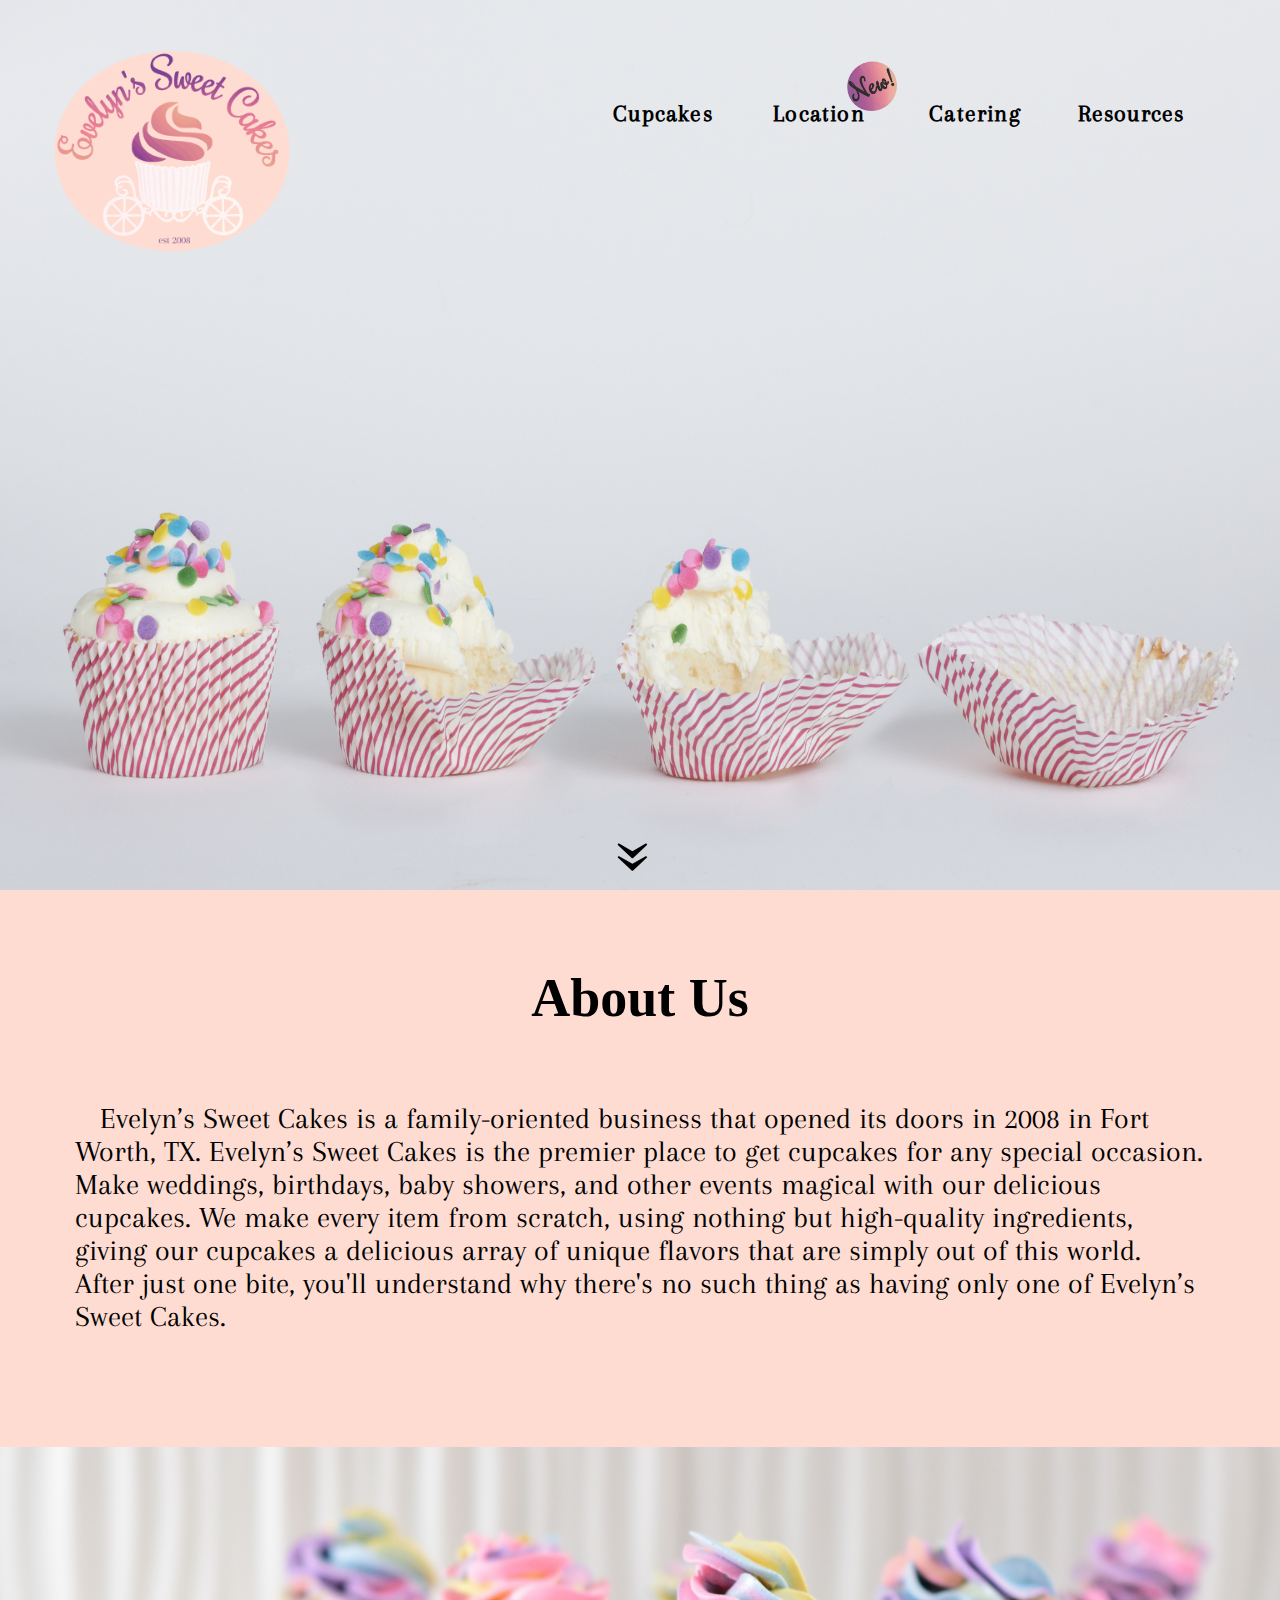
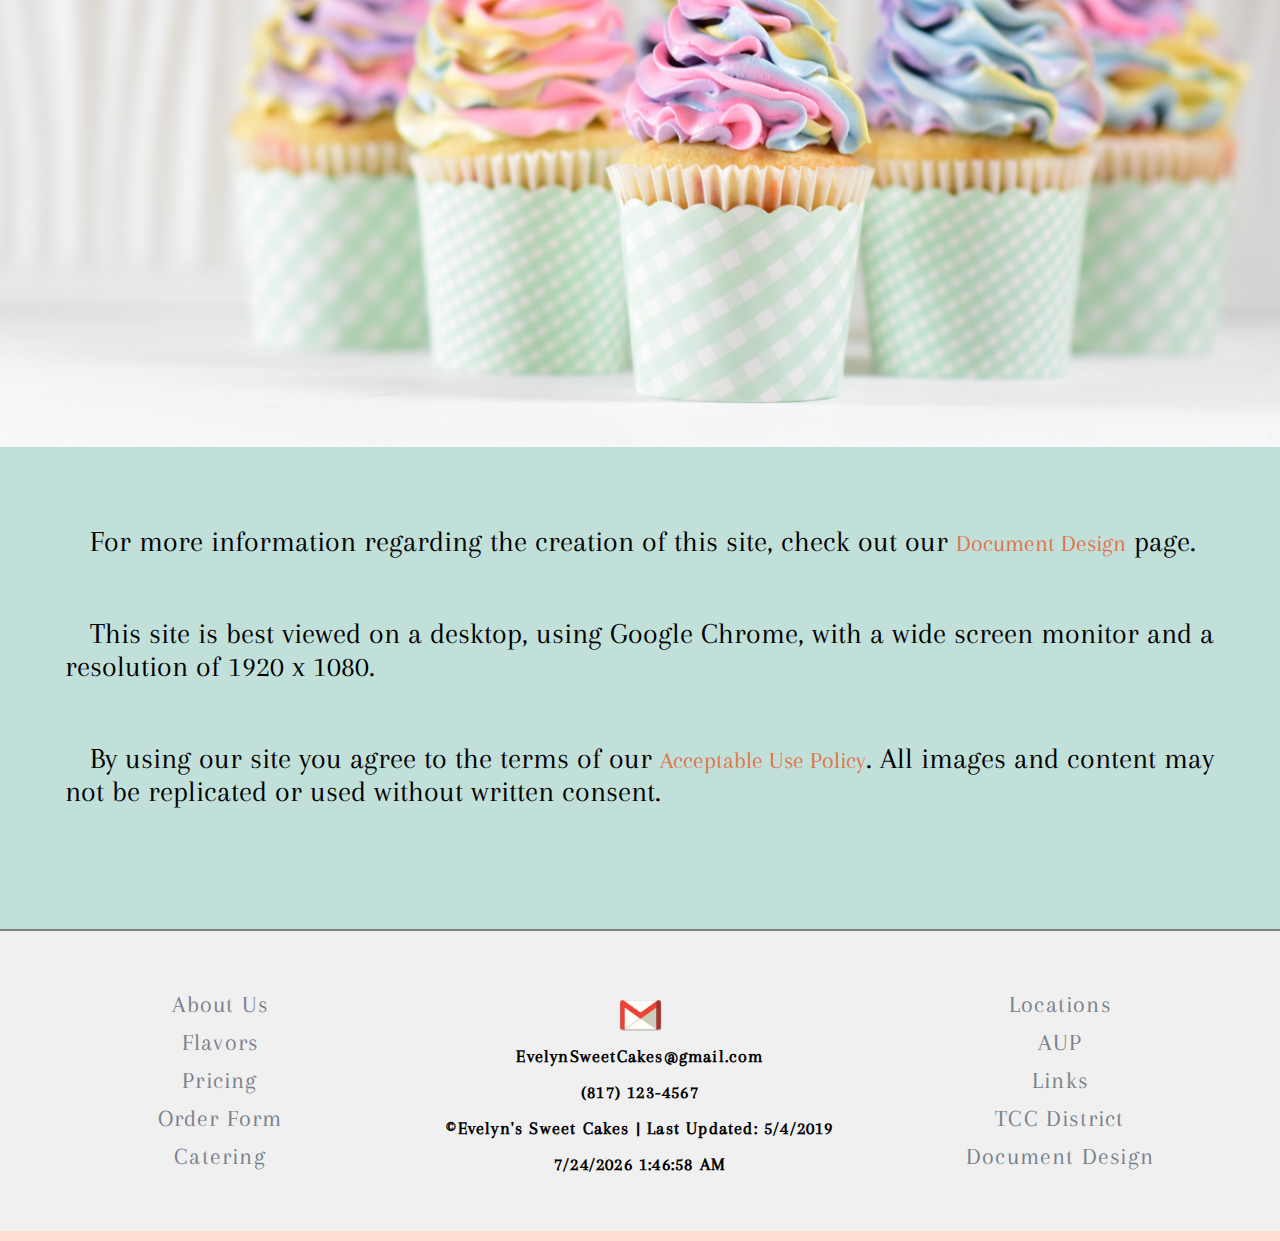
<file: index.html>
<!--
 Name: Justin Smith
   Course: ITSE 2402
   Date: 4/6/2019
   Date updated: 5/4/2019
   Final Project - Evelyn's Sweet Cakes
   Description: Home Page for Evelyn's Sweet Cakes
   Filename: index.htm
-->

<!DOCTYPE HTML>
<html>

<head>
	<title>Evelyn's Sweet Cakes</title> 
	<script src="scripts/jds_header.js"></script>
	<meta charset="utf-8" />
	<meta name="description" content="Evelyn's Sweet Cakes, scratch made cupcakes for any occasion">
	<meta name="keywords" content="Evelyn's Sweet Cakes, cupcakes, desserts, cakes, pastry">
	<meta name="author" content="Justin Smith">
	<meta name="viewport" content="width=device-width,initial-scale=1.0">	  
	<link rel="stylesheet" media="screen" href="css/jds_styles.css"  />
	<link rel="stylesheet" media="screen" href="css/jds_home_styles.css"  />
	<link rel="shortcut icon" href="images/jds_favicon.jpeg" type="image/x-icon">
	
	
	<style>
		
	</style>
	
</head>

<body>	
	<nav id="nav">
		<ul>		 
			<li>Cupcakes
				<div class="dropdown-content">
					<a href="jds_flavors.htm" title="Flavors">Flavors</a>
					<a href="jds_table.htm" title="Pricing">Pricing</a>
					<a href="jds_form.htm" title="Order">Order</a>
				</div>
			</li>
			<li >
				<a href="jds_location.htm" title="Location">Location</a>
				<img src="images/jds_new.png" alt="New Label" title="New Label" id="new"/>
			</li>
			<li>
				<a href="jds_catering.htm" title="Catering">Catering</a>				
			</li>	
			<li>Resources
				<div class="dropdown-content">
					<a href="jds_links.htm" title="Additional Links">Links</a>
					<a href="jds_aup.htm" title="Acceptable Use Policy">AUP</a><a href="jds_design.htm" target="_blank" title="Document Design">Design</a>					
					<a href="https://www.tccd.edu/" target="_blank" title="TCC District Page">TCC District</a>			
			</li>
		</ul>		
	</nav>
	
	<div class="main_content" name="main_content" >
		<div id="cupcake_img">
			<img src="images/jds_home_page.jpeg" alt="Cupcakes" title="Evelyn's Sweet Cakes" id="Cupcakes" />
			<img src="images/jds_home_page_small.jpeg" alt="Cupcake" title="Evelyn's Sweet Cakes" id="Cupcakes_small"  />
		</div>
		<div id="down_arrow" >
			&#187;
		</div>
		<div id="about_us">
			<h2 style="text-align:center;">About Us</h2><br />
			<p>
				Evelyn’s Sweet Cakes is a family-oriented business that opened its doors in 2008 in Fort Worth, TX. Evelyn’s Sweet Cakes is the premier place to get cupcakes for any special occasion. Make weddings, birthdays, baby showers, and other events magical with our delicious cupcakes. We make every item from scratch, using nothing but high-quality ingredients, giving our cupcakes a delicious array of unique flavors that are simply out of this world. After just one bite, you'll understand why there's no such thing as having only one of Evelyn’s Sweet Cakes.
			</p>		
		</div>
		<div class="image_div">
				<img src="images/jds_colorful_cupcakes.jpg" id ="colorful_cupcakes" alt="Colorful Cupcakes" title="Colorful Cupcakes" />
				<img src="images/jds_colorful_cupcakes_small.jpg" id ="colorful_cupcakes_small" alt="Colorful Cupcakes" title="Colorful Cupcakes" />
		</div>
		<div id="extra">
			<p>
				For more information regarding the creation of this site, check out our <a href="jds_design.htm" target="_blank" title="Document Design">Document Design</a> page.
			</p>
			<p>			
				This site is best viewed on a desktop, using Google Chrome, with a wide screen monitor and a resolution of 1920 x 1080. 
				
			</p>	
			<p>
				By using our site you agree to the terms of our <a href="jds_aup.htm" target="_blank" title="Acceptable Use Policy">Acceptable Use Policy</a>. All images and content may not be replicated or used without written consent. 
			
			</p>
		</div>						
	</div>		
	
	<hr noshade>
	<footer>
		<div class="sitemap">
			
			<a href="https://j-smith3.github.io/" title="About Us">About Us</a><br/>
			<a href="jds_flavors.htm" title="Flavors">Flavors</a><br/>
			<a href="jds_table.htm" title="Pricing">Pricing</a><br/>			
			<a href="jds_form.htm" title="Order Form">Order Form</a><br/>
			<a href="jds_catering.htm" title="Catering">Catering</a><br/>			
		</div>
		<div id="contact_info">
			<p>
				<a href="mailto:EvelynSweetCakes@gmail.com" ><img id="email" src="images/jds_email.png" alt="email symbol and button" title="Email Us" /></a><br/> 
				Evelyn<span class="hideThisText">Gibberish</span>SweetCakes@gmail.com<br/>
				<a href="tel:+18171234567" id="phone_num" title="Call for Questions or Orders">(817) 123-4567</a><br/>
				&copy;Evelyn's Sweet Cakes | Last Updated: 5/4/2019
			</p>
			<p id="date"></p>
		</div>
		<div class="sitemap">			
			<a href="jds_location.htm" title="Locations">Locations</a><br/>
			<a href="jds_aup.htm" title="Acceptable Use Policy">AUP</a><br/>
			<a href="jds_links.htm" title="Additional Links"> Links</a><br/>
			<a href="https://www.tccd.edu/" target="_blank" title="TCC District Page">TCC District</a><br/>
			<a href="jds_design.htm" target="_blank" title="Document Design">Document Design</a>
		</div>
	</footer>
		
		
	
	<script src="scripts/jds_time.js"></script>
</body>

</html>
</file>
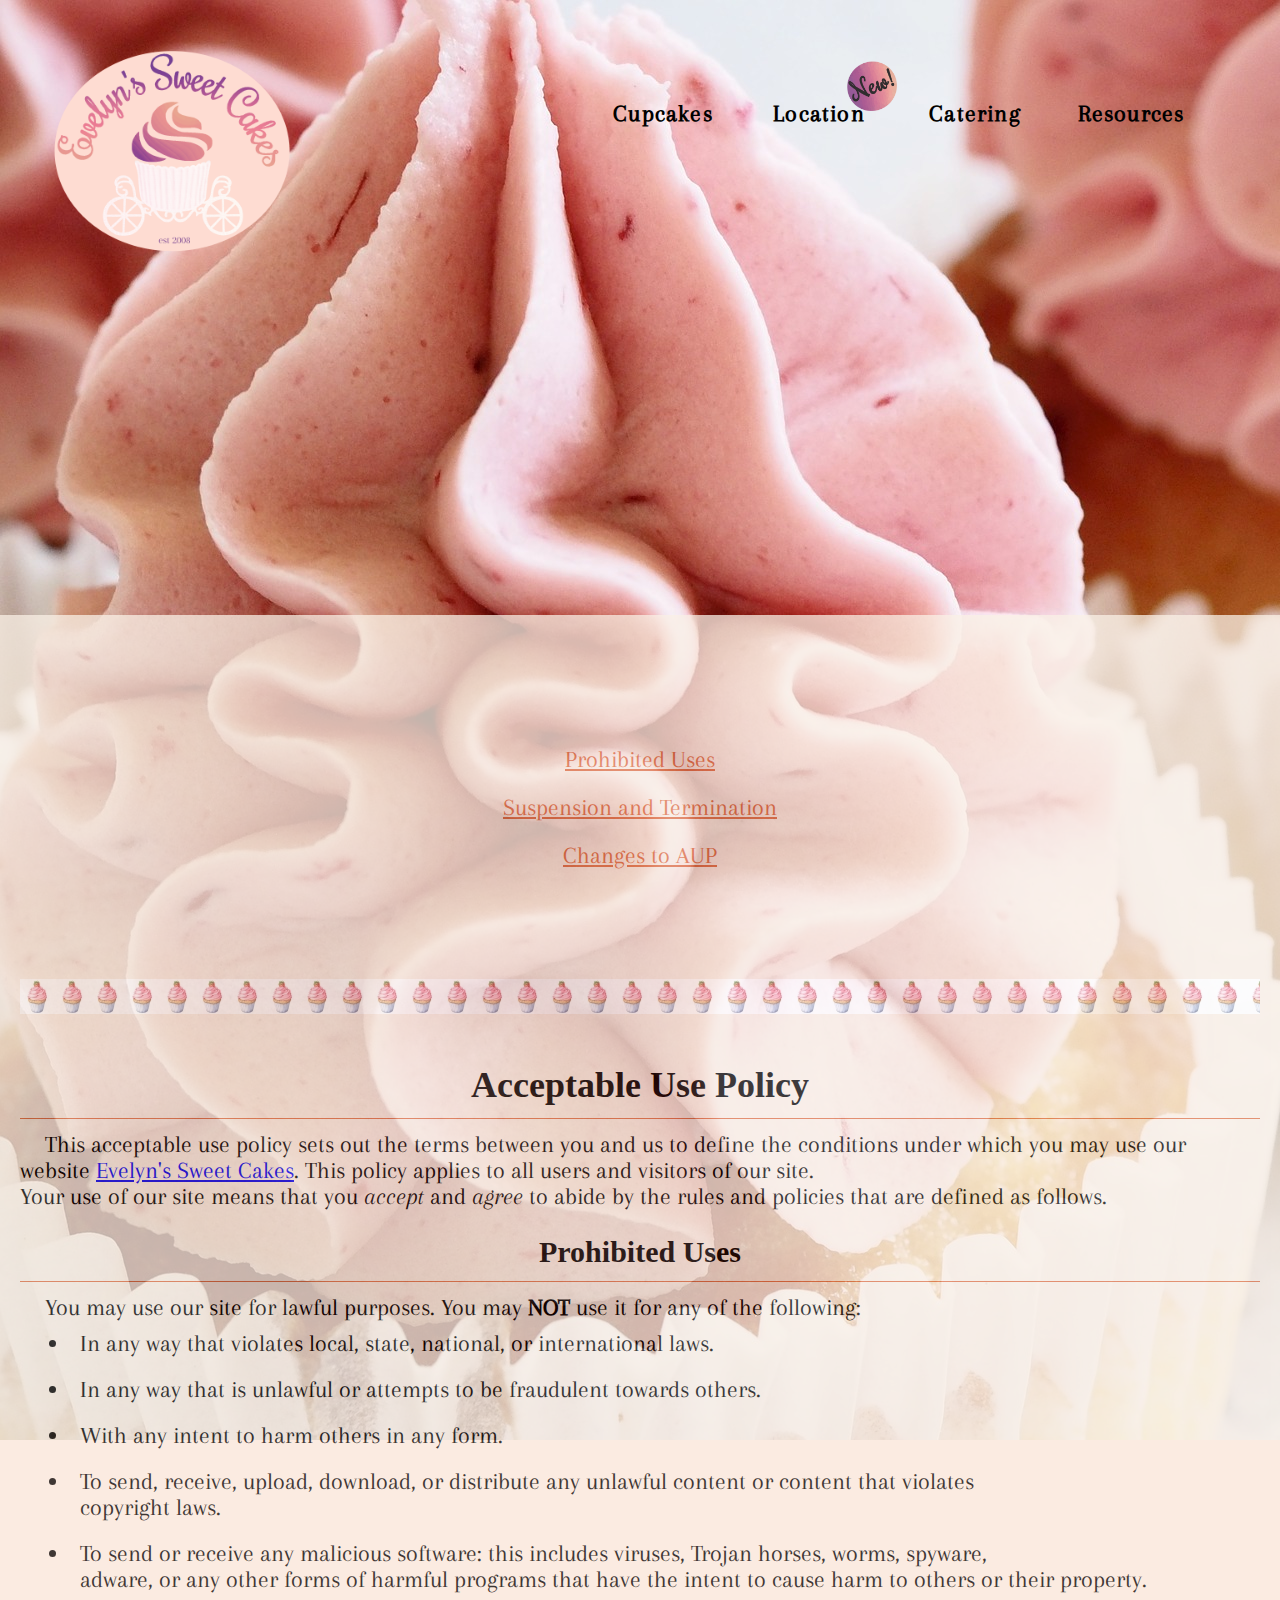
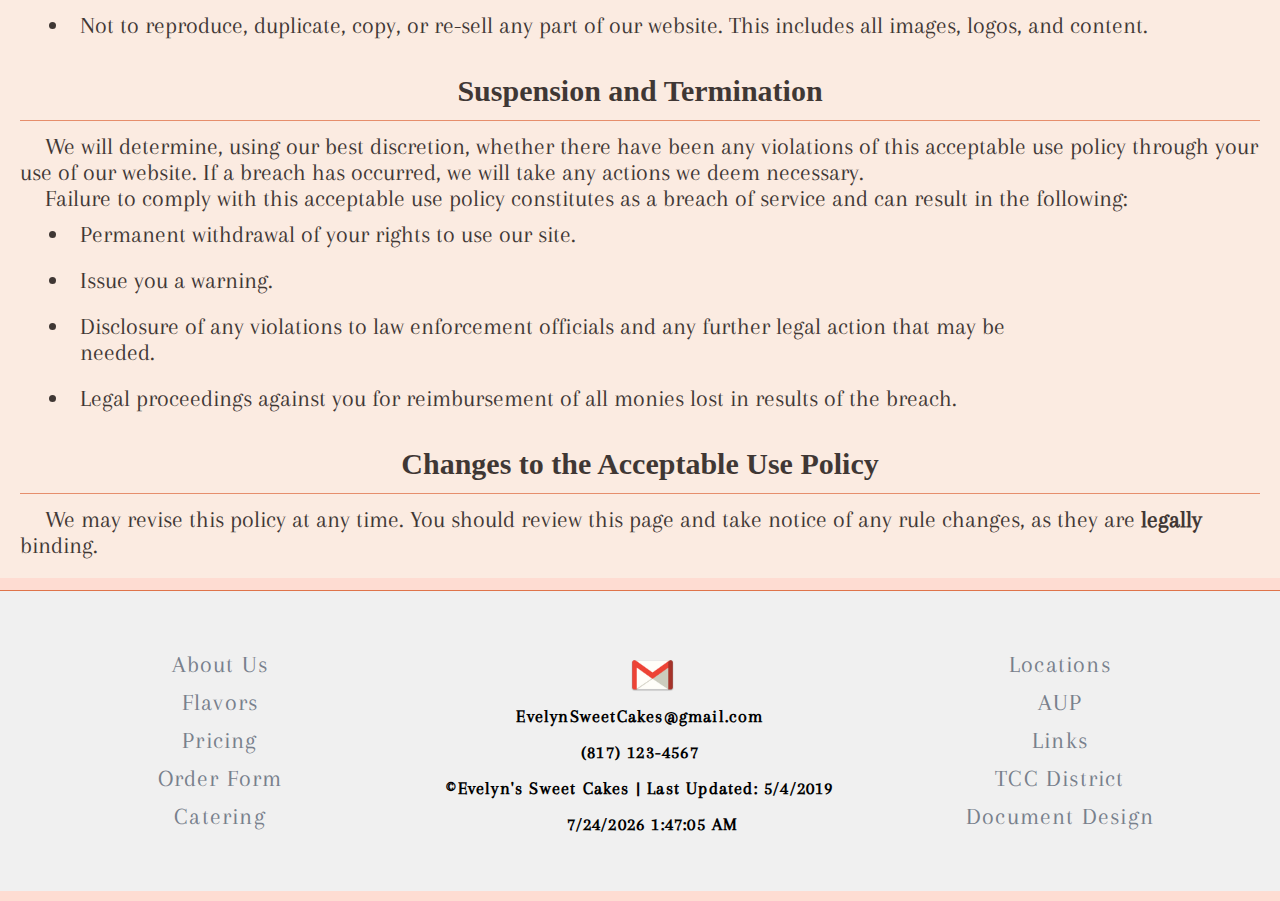
<file: jds_aup.htm>
<!--
 Name: Justin Smith
   Course: ITSE 2402
   Date: 5/2/2019
   Date updated: 5/4/2019
   Final Project - Evelyn's Sweet Cakes
   Description: Acceptable Use Policy for Evelyn’s Sweet Cakes Website
   Filename: jds_aup.htm
-->

<!DOCTYPE HTML>
<html>

<head>
	<title>Acceptable Use Policy</title> 
	<script src="scripts/jds_header.js"></script>
	<meta charset="utf-8" />
	<meta name="description" content="Evelyn's Sweet Cakes, scratch made cupcakes for any occasion">
	<meta name="keywords" content="">
	<meta name="author" content="Justin Smith">
	<meta name="viewport" content="width=device-width,initial-scale=1.0">	  
	<link rel="stylesheet" media="screen" href="css/jds_styles.css"  />
	<link rel="shortcut icon" href="images/jds_favicon.jpeg" type="image/x-icon">

	
	<style>
	html{	
		background-image:url("images/jds_strawberry.jpg");
		background-repeat:no-repeat;
	}
		.main_content{
			margin:0;
			background:#FAF0E6;
			opacity:.75;
			padding:20px;
		}
		#header_div{
			min-height:625px;
		}
		#header_image{
			width:100%;
			height:500px;
		}
		#header_image_small{
			display:none;
		}
		h2{
			font-family: 'Rochester', cursive;
			font-size:1.25rem;
			font-weight:600;
			text-align:center;
		}
		h1{
			font-family: 'Rochester', cursive;
			font-size:1.5rem;
			font-weight:600;
			text-align:center;
		}
		.aupRules li{
			position:relative;
			left:50px;
			padding:5px;
			list-style-type:disc;
			padding:10px;
		}
		li:hover{
			color:inherit;
		}
		p{
			text-indent:25px;
		}
		hr{		
			height: 1px;
			color: #DF744A;
			background-color: #DF744A;
			border: none;
		}
		strong{
			font-weight:900;
		}
		
		#mini_nav{
			min-height:20vh;
			text-align:center;
			padding:100px;
		}
		#mini_nav a{
			color:#DF744A;
			line-height:2rem;
		}
		#mini_nav a:visited{
			color:#DCB239;
		}
		#mini_nav a:hover{
			font-weight:700;
			
		}
		
		
		
		#line{
			height:35px;
			width:100%;
			background-image:url("images/jds_favicon.jpeg");			
			opacity:1;
			padding:10px;
			margin-bottom:50px;
		}
	</style>
	
</head>

<body>	
	<nav id="nav">
		<ul>		 
			<li>Cupcakes
				<div class="dropdown-content">
					<a href="jds_flavors.htm" title="Flavors">Flavors</a>
					<a href="jds_table.htm" title="Pricing">Pricing</a>
					<a href="jds_form.htm" title="Order">Order</a>
				</div>
			</li>
			<li >
				<a href="jds_location.htm" title="Location">Location</a>
				<img src="images/jds_new.png" alt="New Label" title="New Label" id="new"/>
			</li>
			<li>
				<a href="jds_catering.htm" title="Catering">Catering</a>				
			</li>	
			<li>Resources
				<div class="dropdown-content">
					<a href="jds_links.htm" title="Additional Links">Links</a>
					<a href="jds_aup.htm" title="Acceptable Use Policy">AUP</a><a href="jds_design.htm" target="_blank" title="Document Design">Design</a>					
					<a href="https://www.tccd.edu/" target="_blank" title="TCC District Page">TCC District</a>			
			</li>
		</ul>		
	</nav>


	<div style="width:100%;" id="header_div">
	<!-- div that has nav and logo floated over it-->
	</div>
	
	
	<div class="main_content" name="main_content" >
	
	
	
		<div id="mini_nav">
			<a href="#prohibited" title="Prohibited Uses">Prohibited Uses</a><br/>
			<a href="#suspension" title="Suspension and Termination">Suspension and Termination</a><br/>
			<a href="#changes" title="Changes to AUP">Changes to AUP</a><br/>
		</div>
	
		<div id="line">
		</div>
	
		<div id="aup">
			<h1>Acceptable Use Policy</h1><hr/>
			<p>This acceptable use policy sets out the terms between you and us to define the conditions under which you may use our website <a title="Evelyn's Sweet Cakes" name="aupLinkHome" id="aupLinkHome" href="index.htm">Evelyn's Sweet Cakes</a>. This policy applies to all users and visitors of our site.
			<br/>Your use of our site means that you <em>accept</em> and <em>agree</em> to abide by the rules and policies that are defined as follows.
			</p>
			<br/>
			<h2><a name="prohibited"></a>Prohibited Uses</h2><hr/>
			<p>You may use our site for lawful purposes. You may <strong>NOT</strong> use it for any of the following:
				<ul class="aupRules" name="aupRules">
					<li>In any way that violates local, state, national, or international laws. </li>
					<li>In any way that is unlawful or attempts to be fraudulent towards others.</li>
					<li>With any intent to harm others in any form. </li>
					<li>To send, receive, upload, download, or distribute any unlawful content or content that violates <br/> copyright laws. </li>
					<li>To send or receive any malicious software: this includes viruses, Trojan horses, worms, spyware,<br/>  adware, or any other forms of harmful programs that have the intent to cause harm to others or their property. </li>
					<li>Not to reproduce, duplicate, copy, or re-sell any part of our website. This includes all images, logos, and content. </li>
				</ul>
			</p>
			<br/>			
			<h2><a name="suspension"></a>Suspension and Termination</h2><hr/>
			<p>We will determine, using our best discretion, whether there have been any violations of this acceptable use policy through your use of our website. If a breach has occurred, we will take any actions we deem necessary. 
			</p>
			<p>Failure to comply with this acceptable use policy constitutes as a breach of service and can result in the following:
			</p>
			<ul class="aupRules" name="aupRules">
				<li>Permanent withdrawal of your rights to use our site.</li>
				<li>Issue you a warning.</li>
				<li>Disclosure of any violations to law enforcement officials and any further legal action that may be<br/>  needed. </li>
				<li>Legal proceedings against you for reimbursement of all monies lost in results of the breach. </li>
			</ul>
			<br/>
			<h2><a name="changes"></a>Changes to the Acceptable Use Policy</h2><hr/>
			<p>We may revise this policy at any time. You should review this page and take notice of any rule changes, as they are <strong>legally </strong>binding. </p>
		</div>
		
	</div>
	
	
	<hr noshade>
	<footer>
		<div class="sitemap">
			
			<a href="https://j-smith3.github.io/" title="About Us">About Us</a><br/>
			<a href="jds_flavors.htm" title="Flavors">Flavors</a><br/>
			<a href="jds_table.htm" title="Pricing">Pricing</a><br/>			
			<a href="jds_form.htm" title="Order Form">Order Form</a><br/>
			<a href="jds_catering.htm" title="Catering">Catering</a><br/>			
		</div>
		<div id="contact_info">
			<p>
				<a href="mailto:EvelynSweetCakes@gmail.com" ><img id="email" src="images/jds_email.png" alt="email symbol and button" title="Email Us" /></a><br/> 
				Evelyn<span class="hideThisText">Gibberish</span>SweetCakes@gmail.com<br/>
				<a href="tel:+18171234567" id="phone_num" title="Call for Questions or Orders">(817) 123-4567</a><br/>
				&copy;Evelyn's Sweet Cakes | Last Updated: 5/4/2019
			</p>
			<p id="date"></p>
		</div>
		<div class="sitemap">			
			<a href="jds_location.htm" title="Locations">Locations</a><br/>
			<a href="jds_aup.htm" title="Acceptable Use Policy">AUP</a><br/>
			<a href="jds_links.htm" title="Additional Links"> Links</a><br/>
			<a href="https://www.tccd.edu/" target="_blank" title="TCC District Page">TCC District</a><br/>
			<a href="jds_design.htm" target="_blank" title="Document Design">Document Design</a>
		</div>
	</footer>
	
	<script src="scripts/jds_time.js"></script>
</body>

</html>
</file>
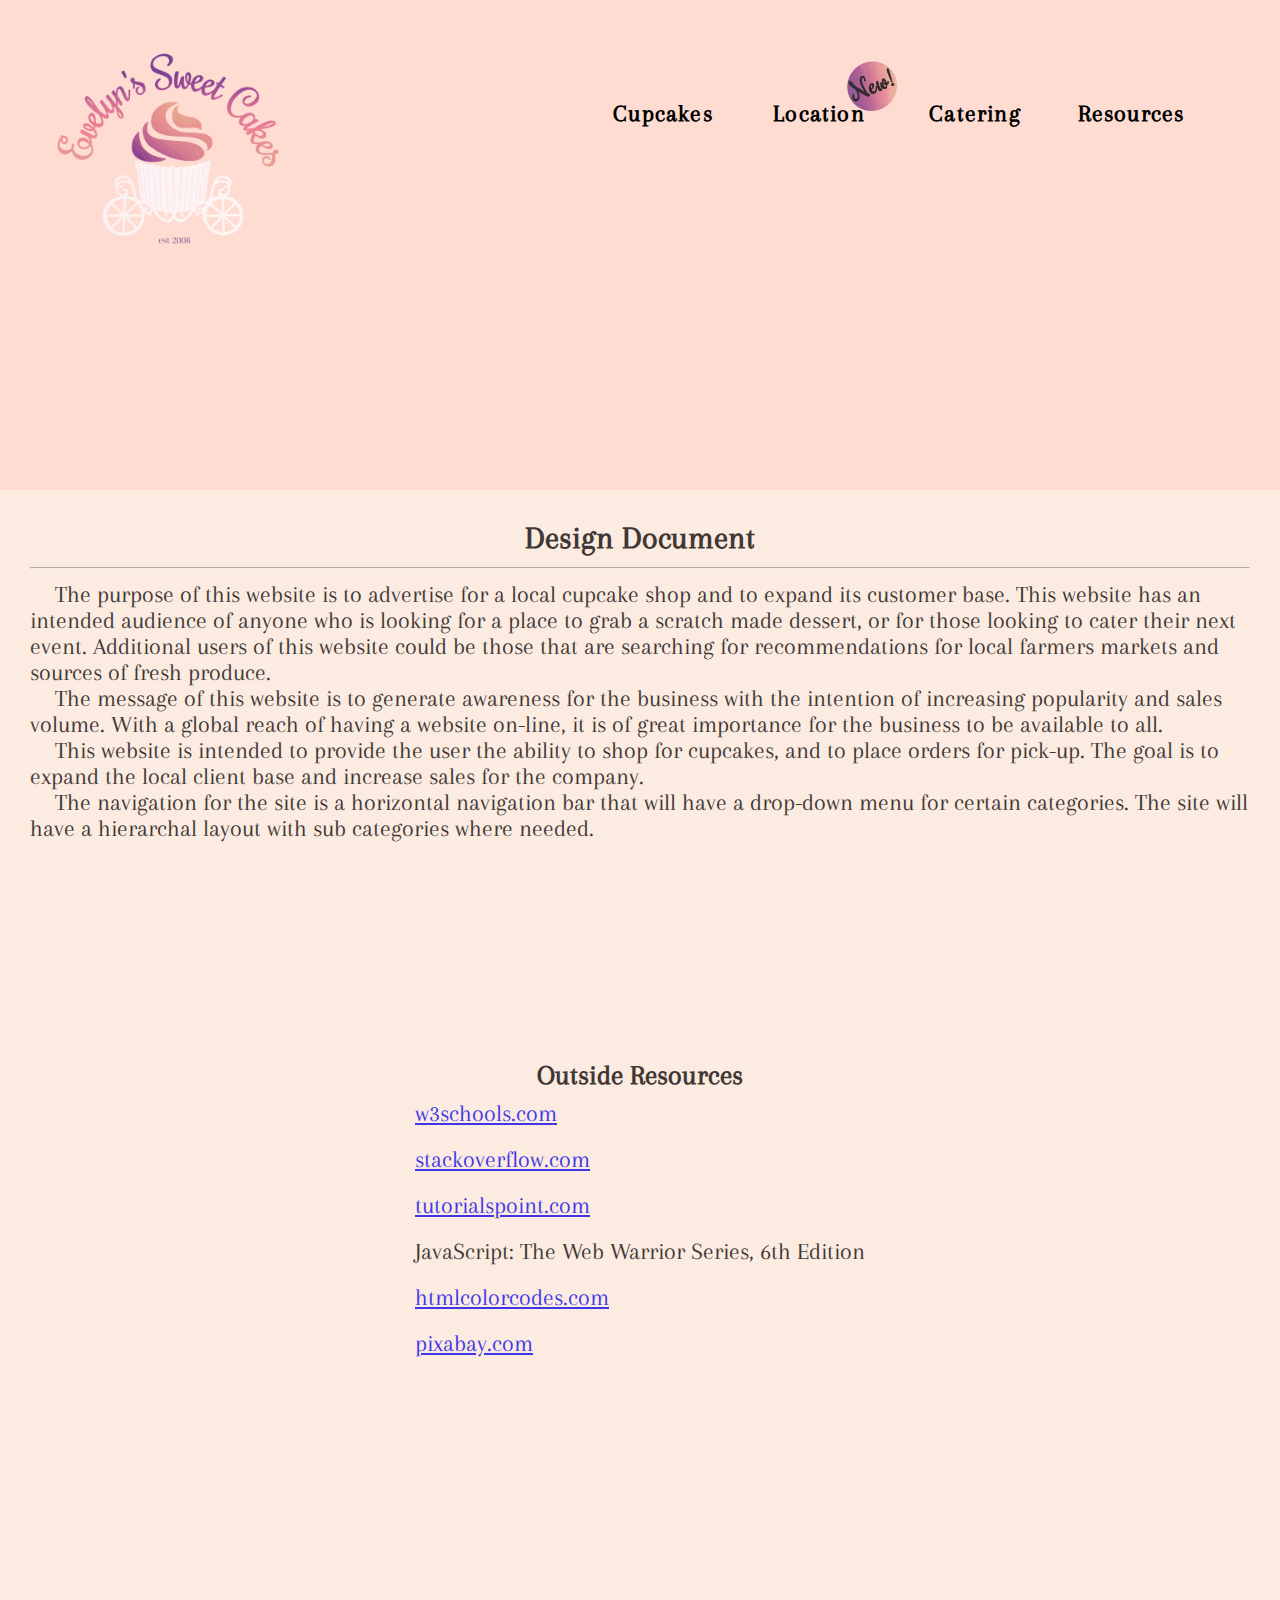
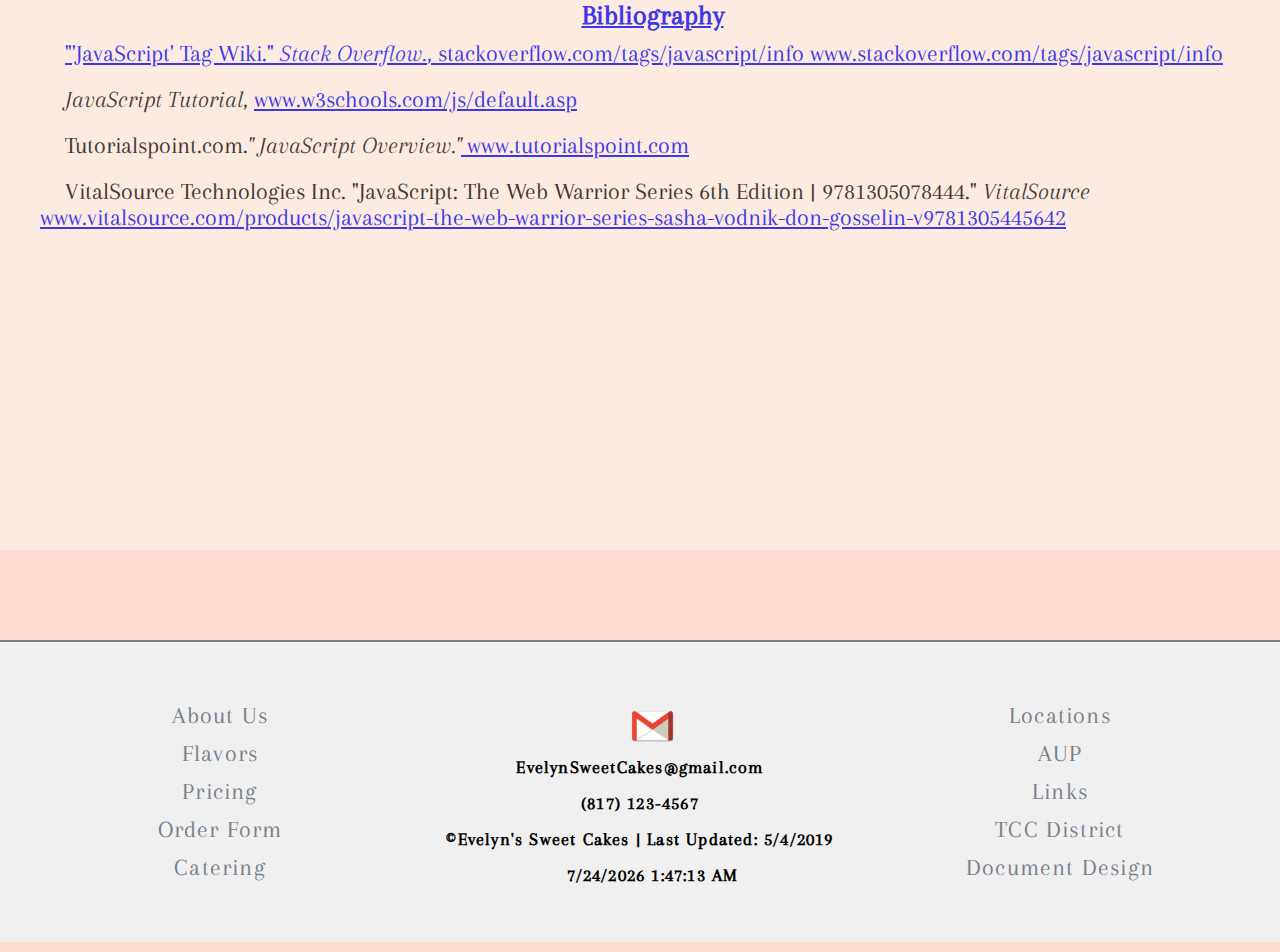
<file: jds_design.htm>
<!--
 Name: Justin Smith
   Course: ITSE 2402
   Date: 5/3/2019
   Date updated: 5/4/2019
   Final Project - Evelyn's Sweet Cakes
   Description: Design Document for Evelyn’s Sweet Cakes Website
   Filename: jds_design.htm
-->

<!DOCTYPE HTML>
<html>

<head>
	<title>Design Document</title> 
	<script src="scripts/jds_header.js"></script>
	<meta charset="utf-8" />
	<meta name="description" content="Evelyn's Sweet Cakes, scratch made cupcakes for any occasion">
	<meta name="keywords" content="design document">
	<meta name="author" content="Justin Smith">
	<meta name="viewport" content="width=device-width,initial-scale=1.0">	  
	<link rel="stylesheet" media="screen" href="css/jds_styles.css"  />
	<link rel="shortcut icon" href="images/jds_favicon.jpeg" type="image/x-icon">

	
	<style>
		.main_content{
			margin:0;
			margin-bottom:10vh;
			min-height:100vh;
			display:flex;
			align-items: center;
			justify-content: center;
			flex-wrap:wrap;
			padding:20px;
			background:#FAF0E6;
			opacity:.75;
		}
		#header_div{
			min-height:500px;
		}
		h1{
			text-align:center;
			font-size:1.35rem;
			font-weight:600;
			padding:20px
			font-family: 'Rochester', cursive;     
		}
		h2{
			text-align:center;
			font-size:1.15rem;
			font-weight:600;
			padding:20px
			font-family: 'Rochester', cursive;
		}
		
		#document, #resources, #bibliography{
			padding:10px;
			margin:auto;
			font-family
			font-family: 'Arapey', serif;
			font-weight:500;
			font-size:1rem;
			min-height:60vh;
		}
		p{
			text-indent:25px;
		}
		#document{
		}
		#resources{
		}
		#resources li{
			padding:10px;
		}
		
		#bibliography{
			text-indent:25px;
			
		}
		#bibliography li{
			padding:10px;
		}
		
		
	</style>
	
</head>

<body>	
	<nav id="nav">
		<ul>		 
			<li>Cupcakes
				<div class="dropdown-content">
					<a href="jds_flavors.htm" title="Flavors">Flavors</a>
					<a href="jds_table.htm" title="Pricing">Pricing</a>
					<a href="jds_form.htm" title="Order">Order</a>
				</div>
			</li>
			<li >
				<a href="jds_location.htm" title="Location">Location</a>
				<img src="images/jds_new.png" alt="New Label" title="New Label" id="new"/>
			</li>
			<li>
				<a href="jds_catering.htm" title="Catering">Catering</a>				
			</li>	
			<li>Resources
				<div class="dropdown-content">
					<a href="jds_links.htm" title="Additional Links">Links</a>
					<a href="jds_aup.htm" title="Acceptable Use Policy">AUP</a><a href="jds_design.htm" target="_blank" title="Document Design">Design</a>					
					<a href="https://www.tccd.edu/" target="_blank" title="TCC District Page">TCC District</a>			
			</li>
		</ul>		
	</nav>

	<div style="width:100%;" id="header_div">
		
	<!-- div that has nav and logo floated over it-->
	</div>
	<div class="main_content" name="main_content" >
		
		
		<div id="document" >
			<h1>Design Document</h1><hr>
			<p>The purpose of this website is to advertise for a local cupcake shop and to expand its customer base. This website has an intended audience of anyone who is looking for a place to grab a scratch made dessert, or for those looking to cater their next event. Additional users of this website could be those that are searching for recommendations for local farmers markets and sources of fresh produce. 
			</p>
			<p>The message of this website is to generate awareness for the business with the intention of increasing popularity and sales volume. With a global reach of having a website on-line, it is of great importance for the business to be available to all.
			</p>
			<p>
			This website is intended to provide the user the ability to shop for cupcakes, and to place orders for pick-up. The goal is to expand the local client base and increase sales for the company. 
			</p>
			<p>
			The navigation for the site is a horizontal navigation bar that will have a drop-down menu for certain categories. The site will have a hierarchal layout with sub categories where needed.
			</p>
			<p>	
		</div>
		<div id="resources">
				<h2>Outside Resources</h2>
				<ul>
					<li><a href="https://www.w3schools.com/" title="w3schools.com" target="_blank">w3schools.com</a></li>
					<li><a href="https://www.stackoverflow.com" title="stackoverflow.com" target="_blank">stackoverflow.com</a></li>
					<li><a href="https://www.tutorialspoint.com/javascript/" target="_blank" title="tutorialspoint.com">tutorialspoint.com</a></li>
					<li>JavaScript: The Web Warrior Series, 6th Edition</li>
					<li><a title="htmlcolorcodes.com" href="https://htmlcolorcodes.com/color-picker/" target="_blank">htmlcolorcodes.com</a></li>
					<li><a href="https://pixabay.com/" title="pixabay.com" target="_blank">pixabay.com</li>
				</ul>
			</p>
			<p>
		</div>
		<div id="bibliography">
			<h2>Bibliography</h2>
				<ul>
					<li>&quot;&apos;JavaScript&apos; Tag Wiki.&quot; <em>Stack Overflow.</em>, stackoverflow.com/tags/javascript/info <a href="https://www.stackoverflow.com/tags/javascript/info" title="stackoverflow.com" target="_blank"> www.stackoverflow.com/tags/javascript/info </a></li>
					<li><em>JavaScript Tutorial</em>, <a href="https://www.w3schools.com/" title="w3schools.com">   www.w3schools.com/js/default.asp</a></li>
					<li>Tutorialspoint.com.<em>&quot; JavaScript Overview.&quot;</em><a title="tutorialspoint.com" href="https://www.tutorialspoint.com/javascript/" target="_blank"> www.tutorialspoint.com</a></li>
					<li>VitalSource Technologies Inc. &quot;JavaScript: The Web Warrior Series 6th Edition | 9781305078444.&quot; <em>VitalSource</em><a href="www.vitalsource.com/products/javascript-the-web-warrior-series-sasha-vodnik-don-gosselin-v9781305445642" title="vitalsource"> www.vitalsource.com/products/javascript-the-web-warrior-series-sasha-vodnik-don-gosselin-v9781305445642</a></li>
					
				</ul>
			</p>
			
		</div>
		
		
		
	</div>
	
	
	<hr noshade>
	<footer>
		<div class="sitemap">
			
			<a href="https://j-smith3.github.io/" title="About Us">About Us</a><br/>
			<a href="jds_flavors.htm" title="Flavors">Flavors</a><br/>
			<a href="jds_table.htm" title="Pricing">Pricing</a><br/>			
			<a href="jds_form.htm" title="Order Form">Order Form</a><br/>
			<a href="jds_catering.htm" title="Catering">Catering</a><br/>			
		</div>
		<div id="contact_info">
			<p>
				<a href="mailto:EvelynSweetCakes@gmail.com" ><img id="email" src="images/jds_email.png" alt="email symbol and button" title="Email Us" /></a><br/> 
				Evelyn<span class="hideThisText">Gibberish</span>SweetCakes@gmail.com<br/>
				<a href="tel:+18171234567" id="phone_num" title="Call for Questions or Orders">(817) 123-4567</a><br/>
				&copy;Evelyn's Sweet Cakes | Last Updated: 5/4/2019
			</p>
			<p id="date"></p>
		</div>
		<div class="sitemap">			
			<a href="jds_location.htm" title="Locations">Locations</a><br/>
			<a href="jds_aup.htm" title="Acceptable Use Policy">AUP</a><br/>
			<a href="jds_links.htm" title="Additional Links"> Links</a><br/>
			<a href="https://www.tccd.edu/" target="_blank" title="TCC District Page">TCC District</a><br/>
			<a href="jds_design.htm" target="_blank" title="Document Design">Document Design</a>
		</div>
	</footer>
	
	<script src="scripts/jds_time.js"></script>
</body>

</html>
</file>
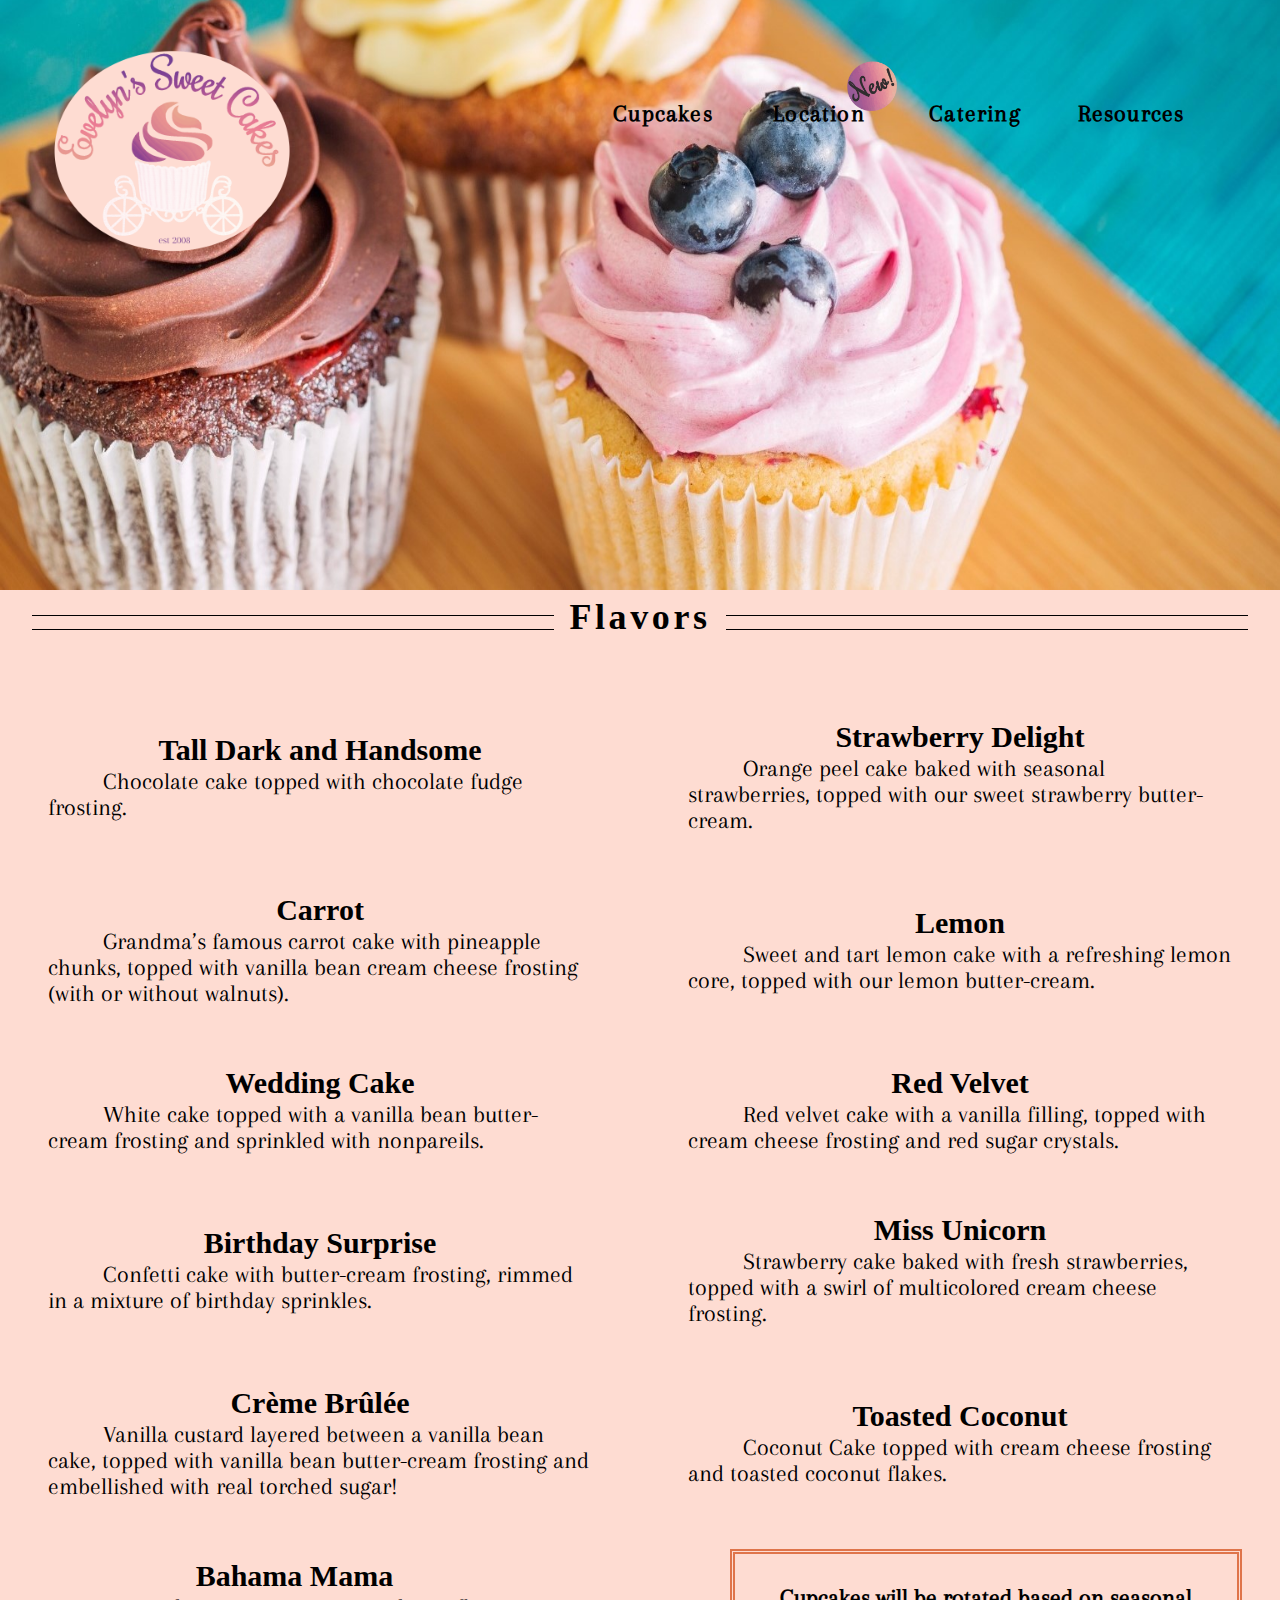
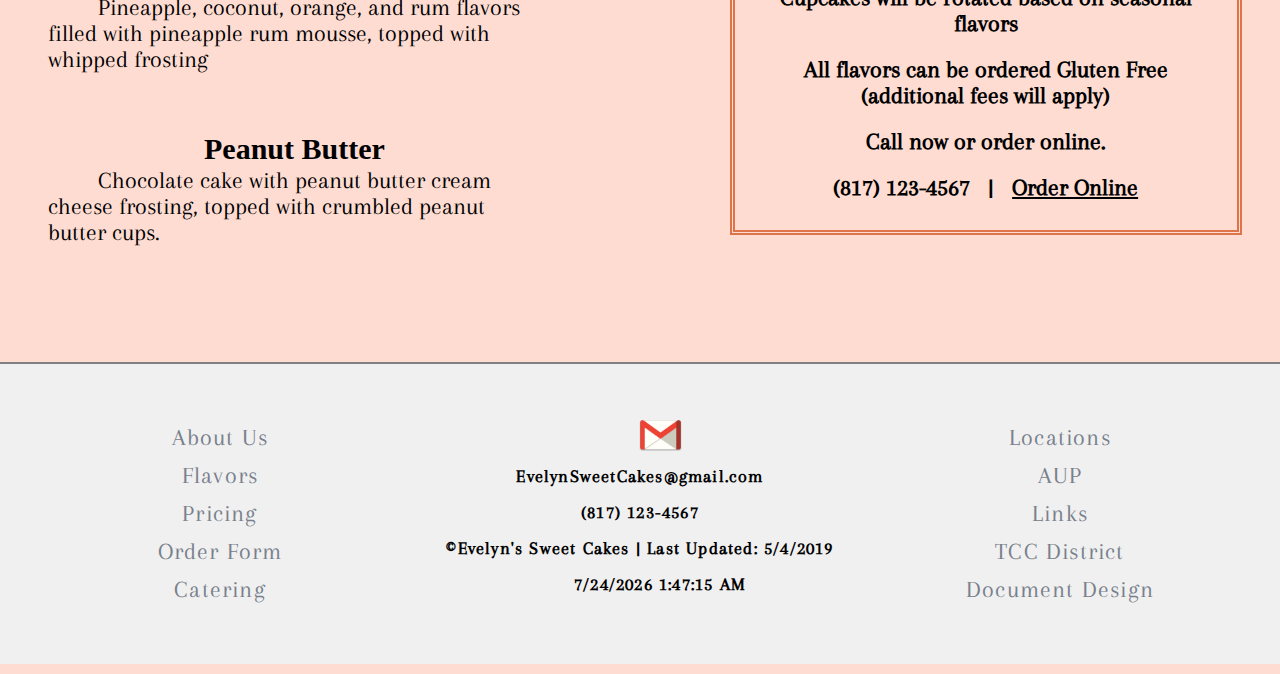
<file: jds_flavors.htm>
<!--
 Name: Justin Smith
   Course: ITSE 2402
   Date: 4/21/2019
   Date updated: 5/4/2019
   Final Project - Evelyn's Sweet Cakes
   Description: Cupcake Flavor Page for Evelyn's Sweet Cakes Website
   Filename: jds_flavors.htm
-->

<!DOCTYPE HTML>
<html>

<head>
	<title>Cupcake Flavors</title> 
	<script src="scripts/jds_header.js"></script>
	<meta charset="utf-8" />
	<meta name="description" content="Evelyn's Sweet Cakes, scratch made cupcakes for any occasion">
	<meta name="keywords" content="Cupcakes, cupcake flavors, cupcake ingredients, cupcake menu, order menu">
	<meta name="author" content="Justin Smith">
	<meta name="viewport" content="width=device-width,initial-scale=1.0">	  
	<link rel="stylesheet" media="screen" href="css/jds_styles.css"  />
	<link rel="shortcut icon" href="images/jds_favicon.jpeg" type="image/x-icon">
	
	
	<style>
		#header_div{
			min-height:625px;
		}
		#header_image{
			width:100%;
			height:600px;
		}
		#header_image_small{
			display:none;
		}
		.main_content{
			display:flex;
			align-items: center;
			justify-content: center;
			margin:0;
			flex-wrap:wrap;
			align-content:space-around;			
		}
		.menu_flavors{
			flex:1 1 auto;
			width:40%;
			margin:20px 3%;
			padding:10px;			
		}
		#box{			
			width:100%;
			margin:0;
			padding:0;
			margin-bottom:75px;
		}
		.menu_item{
			width:40%;
			margin:20px 3%;		
			padding:10px;
			float:left;			
		}
		#menu_info{
			margin:20px 3%;
			width:40%;
			//height:400px;
			padding:10px;
			float:right;
			border:5px double #DF744A;
		}
		#menu_info p, #menu_info2 p{
			margin:0;
		}
		#menu_info2{
			display:none;
		}
		h2{
			font-family: 'Rochester', cursive;      
			font-weight:700;
			text-align:center;
			font-size:1.25rem;
			color:;
		}
		p{
			margin:0;
			margin-top:-25px;
			padding:0;
			font-family: 'Arapey', serif;
			font-weight:500;
			text-indent:10%;
		}
		#horizontal_line{
			width: 95vw;
			height: 15px;
			border-bottom: 1px solid black;
			border-top:1px solid black;
			text-align: center;
			margin-bottom:60px;
			margin-left:auto;
			margin-right:auto;
		}
		span{
			font-size: 1.5rem;
			background-color:#FEDCD2;
			position:relative;
			bottom:20px;
			padding:0px 15px;
			font-family: 'Rochester', cursive;
			font-weight:700;
			letter-spacing:.15rem;
		}
		.menu_ul{
			padding:10px;
		}
		.menu_ul li{
			list-style:none;
			padding:10px;
			text-align:center;
			font-weight:650;
		}
		.menu_ul li a{
			color:inherit;	
			font-weight:inherit;			
		}
		.menu_ul li a:hover{
			color:#DCB239;			
		}		
		.menu_ul li:hover{
			color:inherit;			
		}
		@media screen and (max-width:450px){
			.main_content{
				display:block;
			}
			.menu_flavors{
				width:100%;
				padding:15px;
			}
			p{
				text-indent:20px;
			}
			.menu_item, #menu_info{
				float:none;
				width:100%;
			}
			#menu_info2{
				display:block;	
				width:95%;
				padding:10px;				
				border:5px double #DF744A;
				margin:10px;				
			}
			#menu_info{
				display:none;
			}
			#header_image_small{
				display:block;	
				width:100%;
				height:650px;
			}
			#header_image{
				display:none;
			}	
			#header_div{
				min-height:675px;
				margin-top:-20px;
			}
			.menu_ul li a{
				color:inherit;	
				font-weight:inherit;			
			}	
		}
		
		
		
	</style>
	
</head>

<body>	
	<nav id="nav">
		<ul>		 
			<li>Cupcakes
				<div class="dropdown-content">
					<a href="jds_flavors.htm" title="Flavors">Flavors</a>
					<a href="jds_table.htm" title="Pricing">Pricing</a>
					<a href="jds_form.htm" title="Order">Order</a>
				</div>
			</li>
			<li >
				<a href="jds_location.htm" title="Location">Location</a>
				<img src="images/jds_new.png" alt="New Label" title="New Label" id="new"/>
			</li>
			<li>
				<a href="jds_catering.htm" title="Catering">Catering</a>				
			</li>	
			<li>Resources
				<div class="dropdown-content">
					<a href="jds_links.htm" title="Additional Links">Links</a>
					<a href="jds_aup.htm" title="Acceptable Use Policy">AUP</a><a href="jds_design.htm" target="_blank" title="Document Design">Design</a>					
					<a href="https://www.tccd.edu/" target="_blank" title="TCC District Page">TCC District</a>			
			</li>
		</ul>		
	</nav>
	
	<div style="width:100%;" id="header_div">
		<img src="images/jds_blueberry.jpeg" alt="Blueberry Cupcake" title="Blueberry Cupcake" id="header_image" />
		<img src="images/jds_blueberry_small.jpeg" alt="Blueberry Cupcake" title="Blueberry Cupcake" id="header_image_small" />
	<!-- div that has nav and logo floated over it-->
	</div>
	
	<div id="horizontal_line" >
		<span>Flavors</span>
	</div>
	
	<div class="main_content" name="main_content" >		
		<div class="menu_flavors">
			<h2>Tall Dark and Handsome</h2><br />
			<p>
				Chocolate cake topped with chocolate fudge frosting.
			</p>		
		</div>
		<div class="menu_flavors">
			<h2  >Strawberry Delight</h2><br />
			<p>
				Orange peel cake baked with seasonal strawberries, topped with our sweet strawberry butter-cream.
			</p>		
		</div>
		<div class="menu_flavors">
			<h2  >Carrot</h2><br />
			<p>
				Grandma’s famous carrot cake with pineapple chunks, topped with vanilla bean cream cheese frosting (with or without walnuts).
			</p>		
		</div>
		<div class="menu_flavors">
			<h2>Lemon</h2><br />
			<p>
				Sweet and tart lemon cake with a refreshing lemon core, topped with our lemon butter-cream.
			</p>		
		</div>
		<div class="menu_flavors">
			<h2 >Wedding Cake</h2><br />
			<p>
				White cake topped with a vanilla bean butter-cream frosting and sprinkled with nonpareils.
			</p>		
		</div>
		<div class="menu_flavors">
			<h2  >Red Velvet</h2><br />
			<p>
				Red velvet cake with a vanilla filling, topped with cream cheese frosting and red sugar crystals.
			</p>		
		</div>
		<div class="menu_flavors">
			<h2 >Birthday Surprise</h2><br />
			<p>
				Confetti cake with butter-cream frosting, rimmed in a mixture of birthday sprinkles.
			</p>		
		</div>
		<div class="menu_flavors">
			<h2>Miss Unicorn</h2><br />
			<p>
				Strawberry cake baked with fresh strawberries, topped with a swirl of multicolored cream cheese frosting.
			</p>		
		</div>
		<div class="menu_flavors">
			<h2  >Crème Brûlée</h2><br />
			<p>
				Vanilla custard layered between a vanilla bean cake, topped with vanilla bean butter-cream frosting and embellished with real torched sugar!
			</p>		
		</div>
		
		<div class="menu_flavors">
			<h2  >Toasted Coconut</h2><br />
			<p >
				Coconut Cake topped with cream cheese frosting and toasted coconut flakes.
			</p>		
		</div>
		<div id="box">			
			<div id="menu_info">			
				<ul class="menu_ul">
					<li>
						Cupcakes will be rotated based on seasonal flavors
					</li>
					<li>
						All flavors can be ordered Gluten Free (additional fees will apply)
					</li>
					<li>
						Call now or order online.
					</li>
					<li>
						<a href="tel:+18171234567" id="phone_num" title="Call for Questions or Orders">(817) 123-4567</a>&nbsp;&nbsp;&nbsp;|&nbsp;&nbsp;&nbsp;<a href="jds_table.htm" title="Order Online Now" >Order Online</a>
					</li>
				</ul>				
			</div>
			<div class="menu_item" >
				<h2 >Bahama Mama</h2><br />
				<p >
					Pineapple, coconut, orange, and rum flavors filled with pineapple rum mousse, topped with whipped frosting
				</p>		
			</div>
			
			<div class="menu_item" style="clear:left; ">
				<h2 >Peanut Butter</h2><br />
				<p >
					Chocolate cake with peanut butter cream cheese frosting, topped with crumbled peanut butter cups.
				</p>		
			</div>
			<div id="menu_info2" >			
				<ul class="menu_ul">
					<li >
						Cupcakes will be rotated based on seasonal flavors
					</li>
					<li>
						All flavors can be ordered Gluten Free (additional fees will apply)
					</li>
					<li>
						Call now or order online.
					</li>
					<li>
						<a href="tel:+18171234567" id="phone_num" title="Call for Questions or Orders">(817) 123-4567</a>&nbsp;&nbsp;&nbsp;|&nbsp;&nbsp;&nbsp;<a href="jds_table.htm" title="Order Online Now">Order Online</a>
					</li>
				</ul>		
			</div>
		</div>	
		
	</div>
	
	<hr noshade>
	<footer>
		<div class="sitemap">
			
			<a href="https://j-smith3.github.io/" title="About Us">About Us</a><br/>
			<a href="jds_flavors.htm" title="Flavors">Flavors</a><br/>
			<a href="jds_table.htm" title="Pricing">Pricing</a><br/>			
			<a href="jds_form.htm" title="Order Form">Order Form</a><br/>
			<a href="jds_catering.htm" title="Catering">Catering</a><br/>			
		</div>
		<div id="contact_info">
			<p>
				<a href="mailto:EvelynSweetCakes@gmail.com" ><img id="email" src="images/jds_email.png" alt="email symbol and button" title="Email Us" /></a><br/> 
				Evelyn<span class="hideThisText">Gibberish</span>SweetCakes@gmail.com<br/>
				<a href="tel:+18171234567" id="phone_num" title="Call for Questions or Orders">(817) 123-4567</a><br/>
				&copy;Evelyn's Sweet Cakes | Last Updated: 5/4/2019
			</p>
			<p id="date"></p>
		</div>
		<div class="sitemap">			
			<a href="jds_location.htm" title="Locations">Locations</a><br/>
			<a href="jds_aup.htm" title="Acceptable Use Policy">AUP</a><br/>
			<a href="jds_links.htm" title="Additional Links"> Links</a><br/>
			<a href="https://www.tccd.edu/" target="_blank" title="TCC District Page">TCC District</a><br/>
			<a href="jds_design.htm" target="_blank" title="Document Design">Document Design</a>
		</div>
	</footer>
	
	<script src="scripts/jds_time.js"></script>
</body>

</html>
</file>
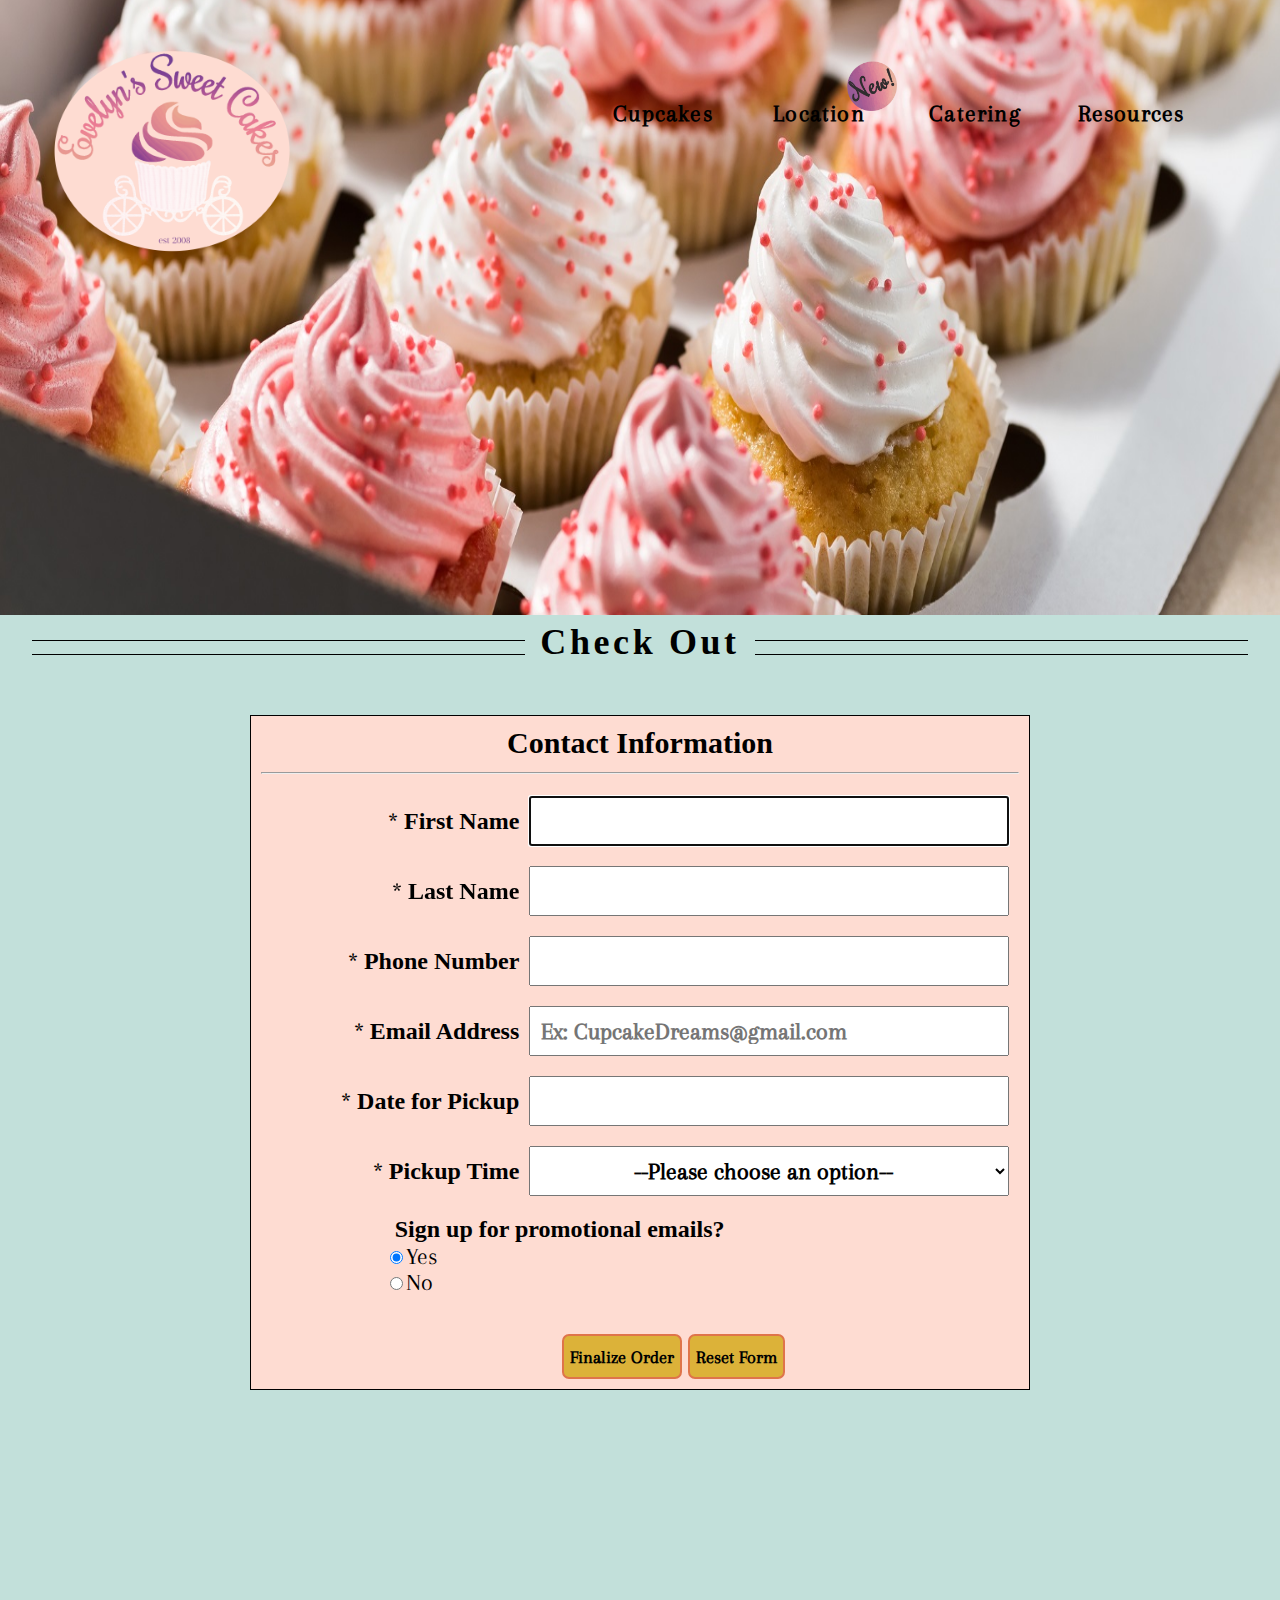
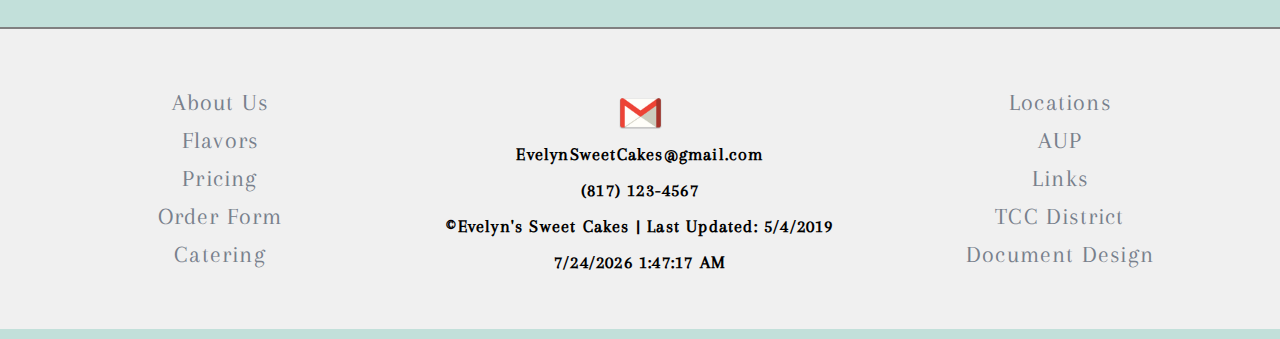
<file: jds_form.htm>
<!--
 Name: Justin Smith
   Course: ITSE 2402
   Date: 4/21/2019
   Date updated: 5/4/2019
   Final Project - Evelyn's Sweet Cakes
   Description:  Finalize Order Form for Evelyn’s Sweet Cakes Website
   Filename: jds_form.htm.htm
-->

<!DOCTYPE HTML>
<html>

<head>
	<title>Check Out</title> 
	<script src="scripts/jds_header.js"></script>
	<meta charset="utf-8" />
	<meta name="description" content="Evelyn's Sweet Cakes, scratch made cupcakes for any occasion">
	<meta name="keywords" content="check out, customer information, finalize order">
	<meta name="author" content="Justin Smith">
	<meta name="viewport" content="width=device-width,initial-scale=1.0">	  
	<link rel="stylesheet" media="screen" href="css/jds_styles.css"  />
	<link rel="shortcut icon" href="images/jds_favicon.jpeg" type="image/x-icon">

	
	<style>
		html{
			background:#c2e0da;
		}
		.main_content{
			min-height:100vh;
		}
		#header_image_small{
			display:none;
		}
		/*form styles*/
		#alert_box{		/*styles for the dynamic alert box */
			text-align:center;
			font-family: 'Arapey', serif;
			padding:10px;
			font-weight:600;
		}
		h2{
			text-align:center;
			font-family: 'Rochester', cursive; 
			font-size:1.25rem;
			font-weight:600;
		}
		form{
			width:60%;
			min-height:675px;
			margin:auto;
			border:1px solid black;
			background-color:#FEDCD2;;				
			padding:10px;
			font-family: 'Arapey', serif;	
			position:relative;							
		}
		
		.form-row{	/*each row of the form*/
			display: flex;
			width:100%;
			align-items: center;
			justify-content: center;
			padding:10px;
			
		}
		.form-row label{	/*form label styles*/
			flex:1 1 auto;
			width:20%;
			padding:10px;
			text-align:right;
			font-family: 'Rochester', cursive;
			font-size:1rem;
			font-weight:600;		
		}
		.form-row input, .form-row select{		/*form select styles*/
			flex:1 1 auto;
			width:50%;
			padding:10px;
			font-size:1rem;
			font-family: 'Arapey', serif;
			font-weight:600;			
		}
		#promo_div{
			position:relative;
			left:20%;
			padding:10px;
		}
		#promo_div label{
			width:100%;
			padding:10px;
			text-align:right;
			font-family: 'Rochester', cursive;
			font-size:1rem;
			font-weight:600;
		}
		option{
			text-align:center;
			font-family: 'Arapey', serif;
			font-weight:600;			
			
		}
		#button{	/*button containers styles*/
			position:absolute;
			bottom:10px;
			left:40%;			
		}
		button{	/*button styles*/
			height:45px;
			background:#DCB239;
			border:2px solid #DF744A;
			border-radius:7px;
			font-family: 'Arapey', serif;
			font-weight:700;
			font-size:.75rem;
		}
		button:hover{
			box-shadow:2px 2px 15px 2px #DF744A; 
		}
		#errorBox{
			text-align:center;
			color:#DF744A;
			font-family:inherit;
			padding-bottom:15px;
		}
		/*end form styles*/ 
		#header_div img{
			width:100%;
			height:625px;
			position:absolute;
			z-index:-1;
			
		}
		#header_image{
			width:100%;
		}
		#header_div{
			min-height:650px;			
		}
		#horizontal_line{
			width: 95vw;
			height: 15px;
			border-bottom: 1px solid black;
			border-top:1px solid black;
			text-align: center;
			margin-bottom:60px;
			margin-left:auto;
			margin-right:auto;
		}
		span{
			font-size: 1.5rem;
			background-color:#c2e0da;
			position:relative;
			bottom:20px;
			padding:0px 15px;
			font-family: 'Rochester', cursive;
			font-weight:700;
			letter-spacing:.15rem;
		}
		
		
		/* calendar */
#cal {
   display: none;
   position: absolute;
   left: 50vw;
   top: 100vh;
   background:#c2e0da;
   color:  #FFFFFF;
   padding: 10px;
   border-radius: 10px;
   font-family: 'Arapey', serif;
}

#cal table {
   clear: both;
}

#cal table caption {
   font-weight: bold;
   margin-top: 10px;
   margin-bottom: 10px;
   background:#DCB239;
   font-family: 'Rochester', cursive;   
}

#cal table th {
   text-align: right;
}

#cal table th, #cal table td {
   width: 2em;
   padding: 4px;
}

#cal table td {
   color: #060400;
   text-align: right;
   cursor: pointer;
}

#prev {
   float: left;
   padding: 4px;
   cursor: pointer;
    font-family: 'Rochester', cursive;   
}

#next {
   float: right;
   padding: 4px;
   cursor: pointer;
   font-family: 'Rochester', cursive;   
}

#cal table td.futuredate {
   color: #FFFFFF;
}

#cal table td.futuredate:hover, #prev:hover, #next:hover, #close:hover {
   background: #DCB239;
   color: #060400;
}

#close {
   color:  #FFFFFF;
   font-weight:900;
   float: right;
   cursor: pointer;
}

#close span {
   font-size: 1rem;
   position:relative;
   bottom:0;
   right:0;
}

/*end calendar styles*/

@media screen and (max-width:1450px){
	#promo_div{
		left:15%;
	}		
}
@media screen and (max-width:1100px){
	#promo_div{
		left:10%;
	}		
}
@media screen and (max-width:850px){
	form {
		width:90%;
	}
	#header_image{
			display:none;
	}
	#header_image_small{
			display:block;
		}
}
@media screen and (max-width:700px){
	.form-row input, .form-row select, .form-row label, #promo_div label{	
		font-size:.75rem;
	}
	form {
		width:90%;
	}
	
}
@media screen and (max-width:650px){
	
	button{
		font-size:.5rem;
	}
}
@media screen and (max-width:450px){
	.form-row input, .form-row select, .form-row label, #promo_div label{
		padding:0px;
	}
	#button{
		left:10%;		
	}
	form {
		height:65vh;
	}
	#horizontal_line span{
		font-size:.85rem;
		bottom:10px;
	}
	
}
	</style>
	
</head>

<body>	
	<nav id="nav">
		<ul>		 
			<li>Cupcakes
				<div class="dropdown-content">
					<a href="jds_flavors.htm" title="Flavors">Flavors</a>
					<a href="jds_table.htm" title="Pricing">Pricing</a>
					<a href="jds_form.htm" title="Order">Order</a>
				</div>
			</li>
			<li >
				<a href="jds_location.htm" title="Location">Location</a>
				<img src="images/jds_new.png" alt="New Label" title="New Label" id="new"/>
			</li>
			<li>
				<a href="jds_catering.htm" title="Catering">Catering</a>				
			</li>	
			<li>Resources
				<div class="dropdown-content">
					<a href="jds_links.htm" title="Additional Links">Links</a>
					<a href="jds_aup.htm" title="Acceptable Use Policy">AUP</a><a href="jds_design.htm" target="_blank" title="Document Design">Design</a>					
					<a href="https://www.tccd.edu/" target="_blank" title="TCC District Page">TCC District</a>			
			</li>
		</ul>		
	</nav>



	<div style="width:100%;" id="header_div">
		<img src="images/jds_header.jpeg" id="header_image" alt="Assorted Cupcakes" title="Assorted Cupcakes" />
		<img src="images/jds_header_small.jpeg" id="header_image_small" alt="Assorted Cupcakes" title="Assorted Cupcakes"  />
	<!--div that has nav and logo floated over it-->
	</div>
	
	<div id="horizontal_line" >
		<span>Check Out</span>
	</div>
	
	<div class="main_content" name="main_content" >
		<form onsubmit="return validateForm()">
			<h2 >Contact Information</h2><hr>
			<a href="focus_here" id="focus_here"></a>
			<fieldset id="contact_info">
				<div class="form-row">
					<label for="firstname" ><abbr>&#42; </abbr> First Name</label>
					<input type="textbox" name="firstname" autofocus required placeholder=""  size="50" maxlength="50"/>
				</div>
				<div class="form-row">
					<label for="lastname"><abbr>&#42; </abbr> Last Name</label>
					<input type="textbox" name="lastname" required placeholder=""  size="50" maxlength="50"/>
				</div>
				<div class="form-row">
					<label for="phone"><abbr>&#42; </abbr> Phone Number</label>
					<input type="textbox" name="phone" required placeholder=""  size="15" maxlength="15"/>
				</div>
				<div class="form-row">
					<label for="email"><abbr>&#42; </abbr> Email Address</label>
					<input type="textbox" name="email" required placeholder="Ex: CupcakeDreams@gmail.com" size="50" maxlength="50" />
				</div>	
				<div class="form-row">
					<label><abbr>&#42; </abbr> Date for Pickup</label>
					<input  required type="text" id="tripDate" />	
				</div>
				<div class="form-row">
						<label for="pickup_time"><abbr>&#42; </abbr>Pickup Time</label>
						<select required id="time-select" name="select" >
							<option value="-1">--Please choose an option--</option>
							<option value="9">9:00am</option>
							<option value="10">10:00am</option>
							<option value="11">11:00am</option>
							<option value="12">12:00pm</option>
							<option value="1">1:00pm</option>
							<option value="2">2:00pm</option>
							<option value="3">3:00pm</option>
							<option value="4">4:00pm</option>
							<option value="5">5:00pm</option>
							<option value="6">6:00pm</option>
						</select>
					</div>
				<div id="promo_div">
					<label for="promo" >Sign up for promotional emails?</label>
					<br>
					<input type="radio" name="promo_signup" checked value="Yes"/>Yes
					<br>
					<input type="radio" name="promo_signup" value="No"/>No
					<br>
				</div>	
				<div id="button">
					<button  id="submit_order" name="submit" type="submit" >Finalize Order</button> 
					<button id="reset_order" name="reset" type="reset" >Reset Form</button> 
				</div>
			</fieldset>				
		</form>
		 <div id="cal">
         <div id="prev">&lt; previous</div>
         <div id="next">next &gt;</div>
         <table>
            <caption></caption>
            <tr>
               <th>Sun</th>
               <th>Mon</th>
               <th>Tue</th>
               <th>Wed</th>
               <th>Thu</th>
               <th>Fri</th>
               <th>Sat</th>
            </tr>
            <tr>
               <td></td>
               <td></td>
               <td></td>
               <td></td>
               <td></td>
               <td></td>
               <td></td>
            </tr>
            <tr>
               <td></td>
               <td></td>
               <td></td>
               <td></td>
               <td></td>
               <td></td>
               <td></td>
            </tr>
            <tr>
               <td></td>
               <td></td>
               <td></td>
               <td></td>
               <td></td>
               <td></td>
               <td></td>
            </tr>
            <tr>
               <td></td>
               <td></td>
               <td></td>
               <td></td>
               <td></td>
               <td></td>
               <td></td>
            </tr>
            <tr>
               <td></td>
               <td></td>
               <td></td>
               <td></td>
               <td></td>
               <td></td>
               <td></td>
            </tr>
            <tr>
               <td></td>
               <td></td>
               <td></td>
               <td></td>
               <td></td>
               <td></td>
               <td></td>
            </tr>
         </table>
         <p id="close"><span>&#9746;</span></p>
      </div>
		
	</div>
	
	
	<hr noshade>
	<footer>
		<div class="sitemap">
			
			<a href="https://j-smith3.github.io/" title="About Us">About Us</a><br/>
			<a href="jds_flavors.htm" title="Flavors">Flavors</a><br/>
			<a href="jds_table.htm" title="Pricing">Pricing</a><br/>			
			<a href="jds_form.htm" title="Order Form">Order Form</a><br/>
			<a href="jds_catering.htm" title="Catering">Catering</a><br/>			
		</div>
		<div id="contact_info">
			<p>
				<a href="mailto:EvelynSweetCakes@gmail.com" ><img id="email" src="images/jds_email.png" alt="email symbol and button" title="Email Us" /></a><br/> 
				Evelyn<span class="hideThisText">Gibberish</span>SweetCakes@gmail.com<br/>
				<a href="tel:+18171234567" id="phone_num" title="Call for Questions or Orders">(817) 123-4567</a><br/>
				&copy;Evelyn's Sweet Cakes | Last Updated: 5/4/2019
			</p>
			<p id="date"></p>
		</div>
		<div class="sitemap">			
			<a href="jds_location.htm" title="Locations">Locations</a><br/>
			<a href="jds_aup.htm" title="Acceptable Use Policy">AUP</a><br/>
			<a href="jds_links.htm" title="Additional Links"> Links</a><br/>
			<a href="https://www.tccd.edu/" target="_blank" title="TCC District Page">TCC District</a><br/>
			<a href="jds_design.htm" target="_blank" title="Document Design">Document Design</a>
		</div>
	</footer>
	
	<script src="scripts/jds_time.js"></script>
	<script src="scripts/jds_validate.js"></script>
	<script src="scripts/jds_calendar.js"></script>
</body>

</html>
</file>
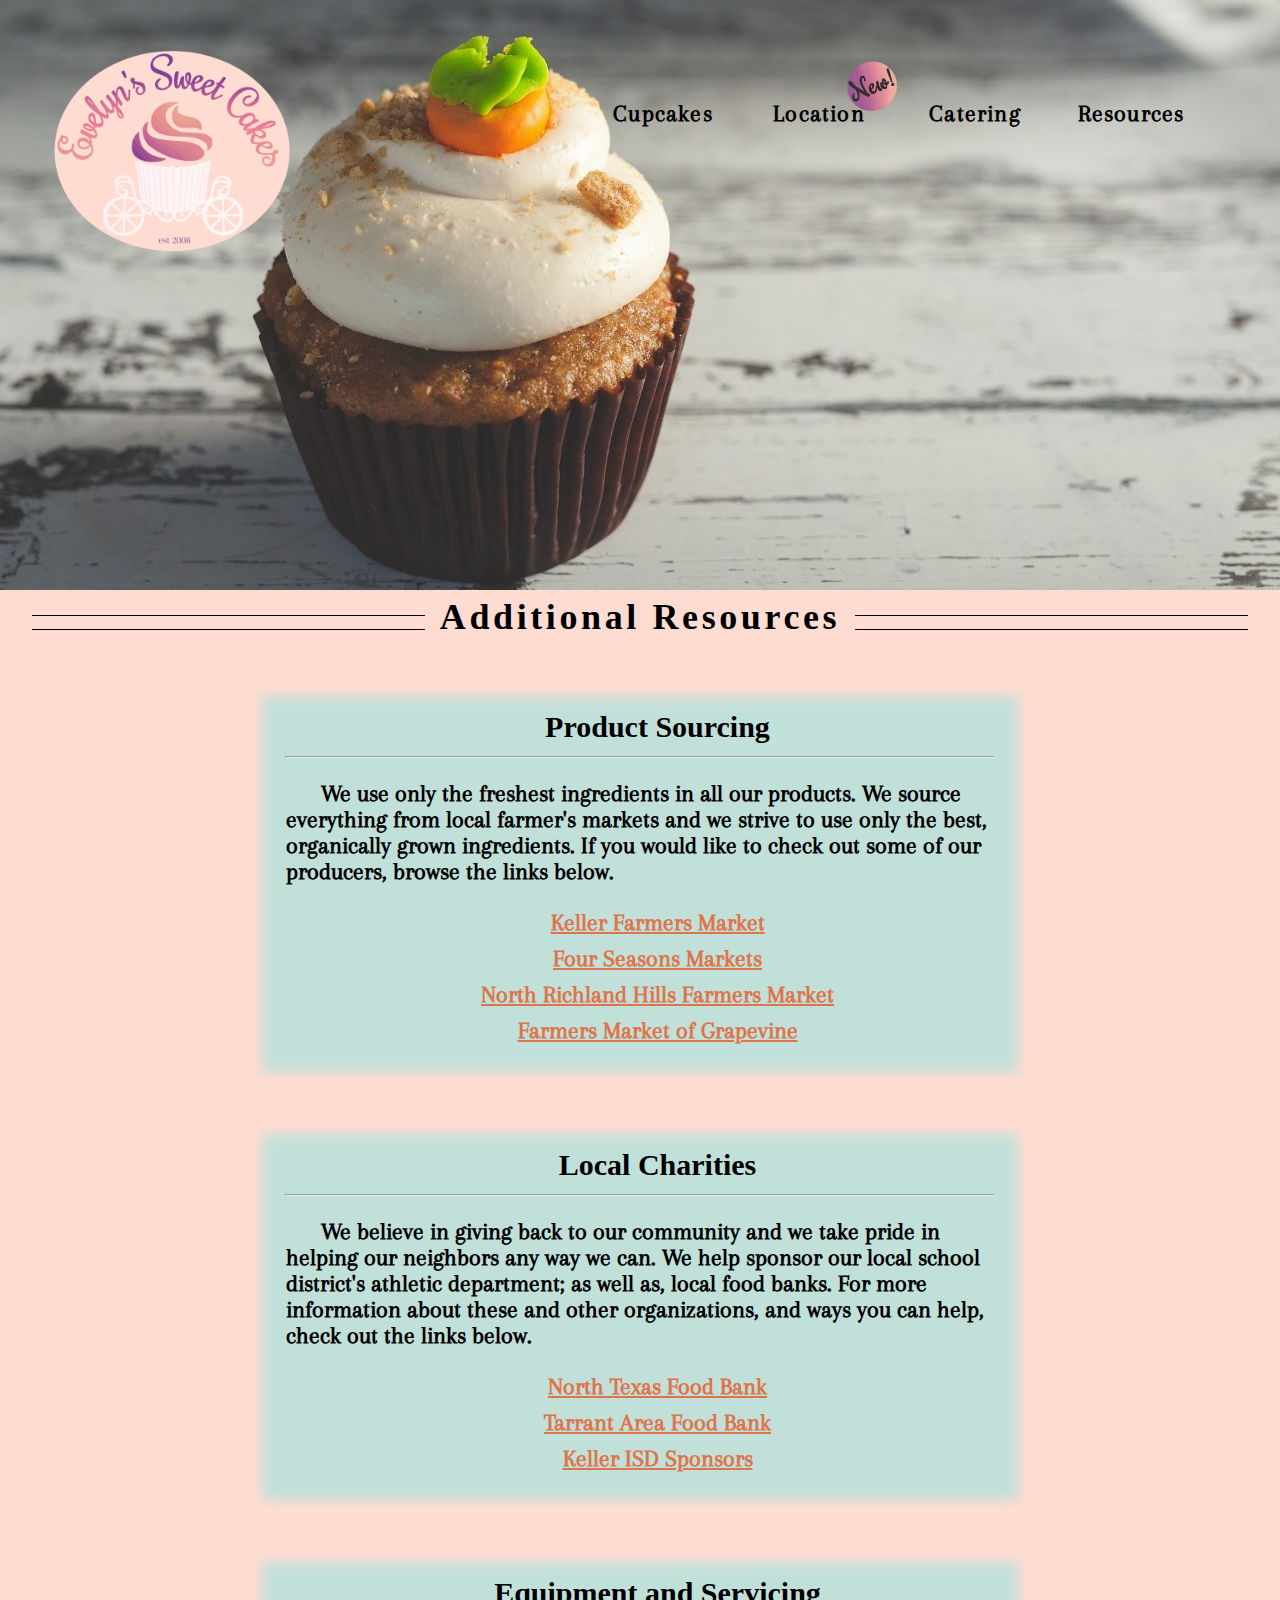
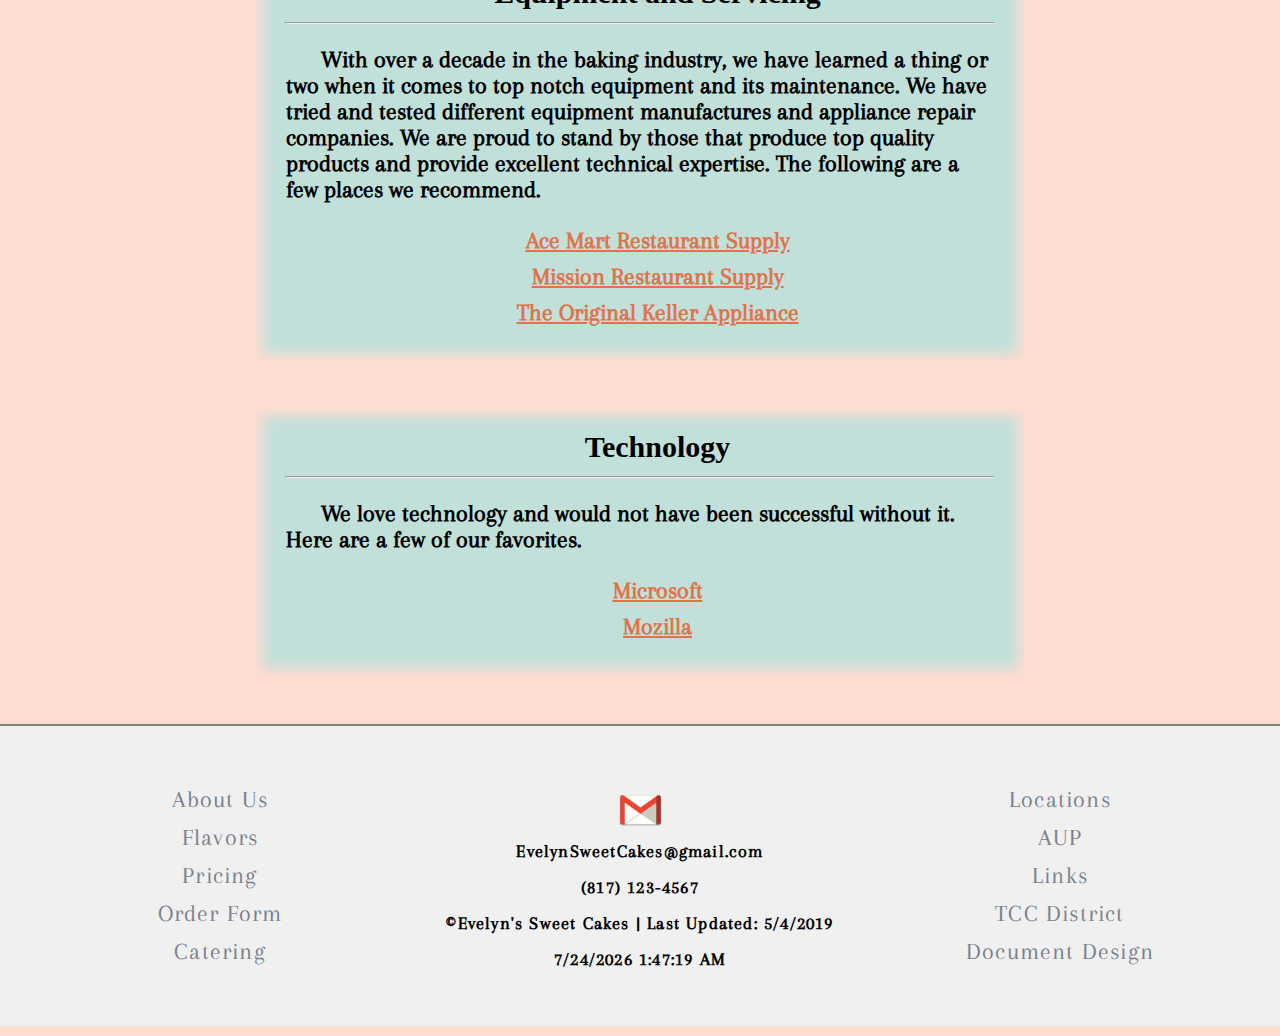
<file: jds_links.htm>
<!--
 Name: Justin Smith
   Course: ITSE 2402
   Date: 4/30/2019
   Date updated: 5/4/2019
   Final Project - Evelyn's Sweet Cakes
   Description: Links Page for Evelyn’s Sweet Cakes Website
   Filename: jds_links.htm
-->

<!DOCTYPE HTML>
<html>

<head>
	<title>Helpful Links</title> 
	<script src="scripts/jds_header.js"></script>
	<meta charset="utf-8" />
	<meta name="description" content="Evelyn's Sweet Cakes, scratch made cupcakes for any occasion">
	<meta name="keywords" content="additional resources, outside links, helpful links, charity links, product sourcing">
	<meta name="author" content="Justin Smith">
	<meta name="viewport" content="width=device-width,initial-scale=1.0">	  
	<link rel="stylesheet" media="screen" href="css/jds_styles.css"  />
	<link rel="shortcut icon" href="images/jds_favicon.jpeg" type="image/x-icon">

	
	<style>
		.main_content{
			margin:0;
			min-height:100vh;
		}
		#header_div{
			min-height:625px;
		}
		#header_image{
			width:100%;
			height:600px;
		}
		#header_image_small{
			display:none;
		}
		#horizontal_line{
			width: 95vw;
			height: 15px;
			border-bottom: 1px solid black;
			border-top:1px solid black;
			text-align: center;
			margin-bottom:60px;
			margin-left:auto;
			margin-right:auto;
		}
		span{
			font-size: 1.5rem;
			background-color:#FEDCD2;
			position:relative;
			bottom:20px;
			padding:0px 15px;
			font-family: 'Rochester', cursive;
			font-weight:700;
			letter-spacing:.15rem;
		}
		
		.main_content div {
			width:60%;
			padding:10px 10px 20px 10px;
			margin:50px auto;
			text-indent:35px;
			//border:1px solid black;
			box-shadow: inset 5px 5px 15px #FEDCD2, inset -5px -5px 15px #FEDCD2;
		}
		.main_content h2{
			font-family: 'Rochester', cursive;
			font-size:1.25rem;
			font-weight:600;
			text-align:center;
			padding:10px 10px 0px 10px;
		}
		.main_content p{
			padding:10px 20px;
			font-weight:600;
		}
		.main_content  a{
			color:#DF744A;
			font-weight:700;
			padding:5px;
			
		}
		.main_content ul{
			padding:10px;
			margin:0 auto;
			text-align:center;
		}
		.main_content li{
			line-height:1.5rem;
		}
		
		.main_content div{
			background-color:#c2e0da;
		}
		
		
	@media screen and (max-width:800px){
		.main_content div{
			width:80%;
		}
	}	
	@media screen and (max-width:550px){
		#header_div{
			min-height:73vh;
		}
		#header_image{
				display:none;
		}
		#header_image_small{
				display:block;
				height:70vh;
				width:auto;
				max-width:100%;
		}
		.main_content div{
			width:90%;
		}
		.main_content h2{
			font-size:.85rem;
		}
		.main_content p{
			font-size:.85rem;
		}
		.main_content  a{
			font-size:.85rem;			
		}
		span{
			font-size:1.15rem;
			bottom:15px;
		}
	}
	</style>
	
</head>

<body>	
	<nav id="nav">
		<ul>		 
			<li>Cupcakes
				<div class="dropdown-content">
					<a href="jds_flavors.htm" title="Flavors">Flavors</a>
					<a href="jds_table.htm" title="Pricing">Pricing</a>
					<a href="jds_form.htm" title="Order">Order</a>
				</div>
			</li>
			<li >
				<a href="jds_location.htm" title="Location">Location</a>
				<img src="images/jds_new.png" alt="New Label" title="New Label" id="new"/>
			</li>
			<li>
				<a href="jds_catering.htm" title="Catering">Catering</a>				
			</li>	
			<li>Resources
				<div class="dropdown-content">
					<a href="jds_links.htm" title="Additional Links">Links</a>
					<a href="jds_aup.htm" title="Acceptable Use Policy">AUP</a><a href="jds_design.htm" target="_blank" title="Document Design">Design</a>					
					<a href="https://www.tccd.edu/" target="_blank" title="TCC District Page">TCC District</a>			
			</li>
		</ul>		
	</nav>



	<div style="width:100%;" id="header_div">
		<img src="images/jds_carrot.jpg" id="header_image" alt="Carrot Cupcake" title="Carrot Cupcake"  />
		<img src="images/jds_carrot_small.jpg" id="header_image_small" alt="Carrot Cupcake" title="Carrot Cupcake" />
	<!-- div that has nav and logo floated over it-->
	</div>
	
	<div id="horizontal_line" >
		<span>Additional Resources</span>
	</div>
	<div class="main_content" name="main_content" >
	
		<div id="product_sourcing_div">
			<h2>Product Sourcing</h2>
			<hr style="width:95%;">
			<p>	We use only the freshest ingredients in all our products. We source everything from local farmer's markets and we strive to use only the best, organically grown ingredients. If you would like to check out some of our producers, browse the links below. 
			</p>
			<ul>
				<li><a href="https://kellerfarmersmarket.com/" target="_blank" title="Keller Farmers Market">Keller Farmers Market</a></li>
				<li><a href="https://www.fourseasonsmarkets.com/" target="_blank" title="Four Seasons Market">Four Seasons Markets</a></li>
				<li><a href="http://www.nrhfarmersmarket.com/" target="_blank" title="North Richland Hills Farmers Market">North Richland Hills Farmers Market</a></li>
				<li><a href="http://www.farmersmarketofgrapevine.com/" title="Farmers Market of Grapevine" target="_blank">Farmers Market of Grapevine</a></li>
			</ul>			
		</div>
		
		<div id="charities_div"  >
			<h2>Local Charities</h2>
			<hr style="width:95%;">
			<p>	We believe in giving back to our community and we take pride in helping our neighbors any way we can. We help sponsor our local school district's athletic department; as well as, local food banks. For more information about these and other organizations, and ways you can help, check out the links below.    
			</p>
			<ul>
				<li><a href="https://www.ntfb.org/" target="_blank" title="North Texas Food Bank">North Texas Food Bank</a></li>
				<li><a href="https://tafb.org/" target="_blank" title="Tarrant Area Food Bank">Tarrant Area Food Bank</a></li>
				<li><a href="https://www.kellerisd.net/domain/104" target="_blank" title="Keller ISD Sponsors">Keller ISD Sponsors</a></li>
				
			</ul>
		</div>
		
		<div id="equipment_div"	>
			<h2>Equipment and Servicing</h2>
			<hr style="width:95%;">
			<p>With over a decade in the baking industry, we have learned a thing or two when it comes to top notch equipment and its maintenance. We have tried and tested different equipment manufactures and appliance repair companies. We are proud to stand by those that produce top quality products and provide excellent technical expertise. The following are a few places we recommend. 
			</p>
			<ul>
				<li><a href="https://www.acemart.com/" target="_blank" title="Ace Mart Restaurant Supply">Ace Mart Restaurant Supply</a></li>
				<li><a href="https://www.missionrs.com/" target="_blank" title="Mission Restaurant Supply">Mission Restaurant Supply</a></li>				
				<li><a href="https://www.kellerappliancerepairs.com/" target="_blank" title="The Original Keller Appliance">The Original Keller Appliance</a></li>
			</ul>
		</div>
		<div id="tech_div"	>
			<h2>Technology</h2>
			<hr style="width:95%;">
			<p>We love technology and would not have been successful without it. Here are a few of our favorites. 
			</p>
			<ul>
				<li><a href="https://www.microsoft.com/en-us/" target="_blank" title="Microsoft">Microsoft</a></li>
				<li><a href="https://www.mozilla.org/en-US/" target="_blank" title="Mozilla">Mozilla</a></li>
			</ul>
		</div>
		
	</div>
	
	
	<hr noshade>
	<footer>
		<div class="sitemap">
			
			<a href="https://j-smith3.github.io/" title="About Us">About Us</a><br/>
			<a href="jds_flavors.htm" title="Flavors">Flavors</a><br/>
			<a href="jds_table.htm" title="Pricing">Pricing</a><br/>			
			<a href="jds_form.htm" title="Order Form">Order Form</a><br/>
			<a href="jds_catering.htm" title="Catering">Catering</a><br/>			
		</div>
		<div id="contact_info">
			<p>
				<a href="mailto:EvelynSweetCakes@gmail.com" ><img id="email" src="images/jds_email.png" alt="email symbol and button" title="Email Us" /></a><br/> 
				Evelyn<span class="hideThisText">Gibberish</span>SweetCakes@gmail.com<br/>
				<a href="tel:+18171234567" id="phone_num" title="Call for Questions or Orders">(817) 123-4567</a><br/>
				&copy;Evelyn's Sweet Cakes | Last Updated: 5/4/2019
			</p>
			<p id="date"></p>
		</div>
		<div class="sitemap">			
			<a href="jds_location.htm" title="Locations">Locations</a><br/>
			<a href="jds_aup.htm" title="Acceptable Use Policy">AUP</a><br/>
			<a href="jds_links.htm" title="Additional Links"> Links</a><br/>
			<a href="https://www.tccd.edu/" target="_blank" title="TCC District Page">TCC District</a><br/>
			<a href="jds_design.htm" target="_blank" title="Document Design">Document Design</a>
		</div>
	</footer>
	
	<script src="scripts/jds_time.js"></script>
</body>

</html>
</file>
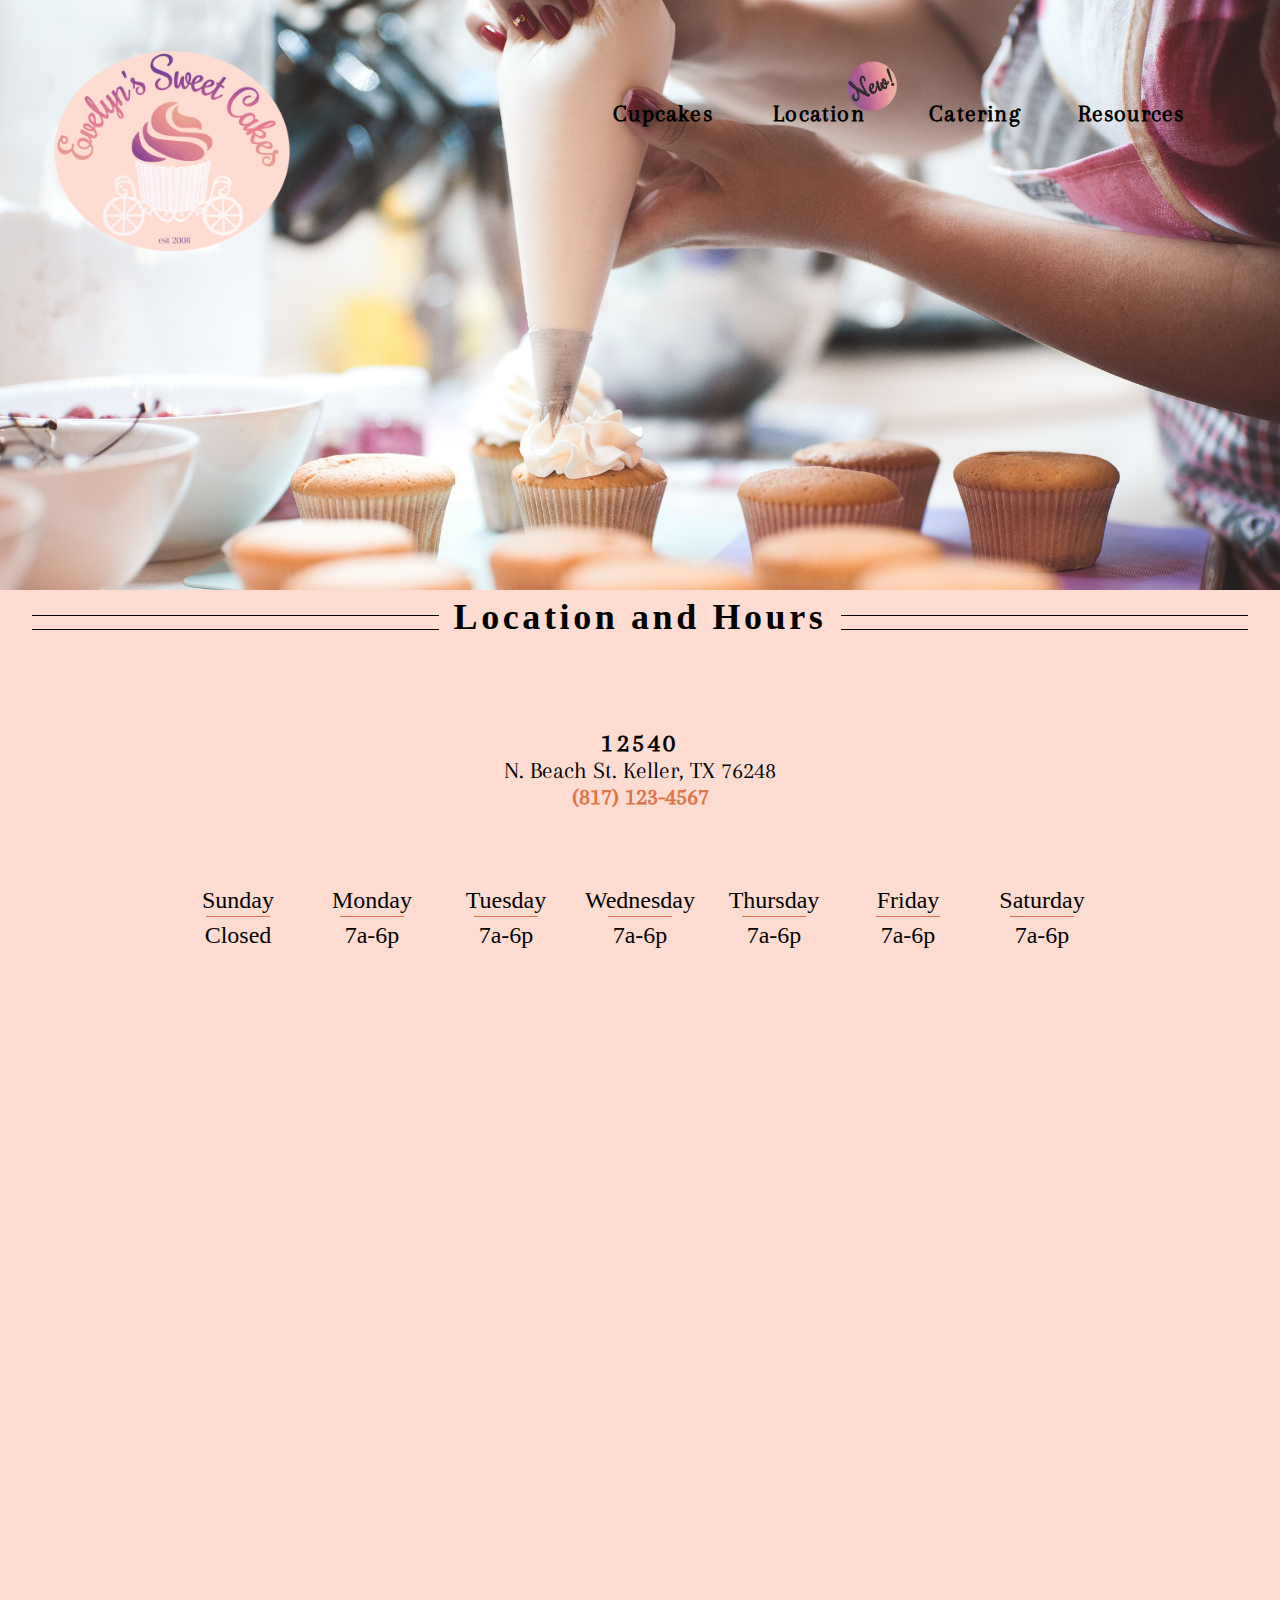
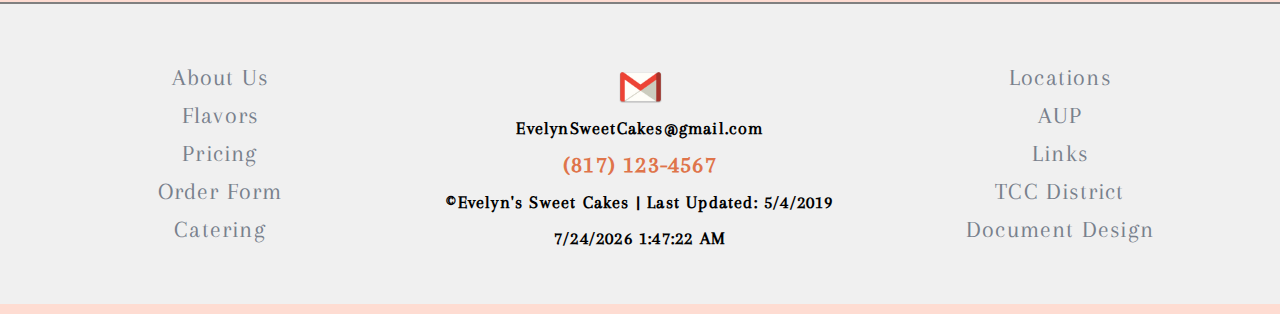
<file: jds_location.htm>
<!--
 Name: Justin Smith
   Course: ITSE 2402
   Date: 5/01/2019
   Date updated:	5/4/2019
   Final Project - Evelyn's Sweet Cakes
   Description: Location Page for Evelyn’s Sweet Cakes Website
   Filename: jds_location.htm
-->

<!DOCTYPE HTML>
<html>

<head>
	<title>Location and Hours</title> 
	<script src="scripts/jds_header.js"></script>
	<meta charset="utf-8" />
	<meta name="description" content="Evelyn's Sweet Cakes, scratch made cupcakes for any occasion">
	<meta name="keywords" content="store location, store hours, maps, address, visit">
	<meta name="author" content="Justin Smith">
	<meta name="viewport" content="width=device-width,initial-scale=1.0">	  
	<link rel="stylesheet" media="screen" href="css/jds_styles.css"  />
	<link rel="shortcut icon" href="images/jds_favicon.jpeg" type="image/x-icon">

	
	<style>
		.main_content{
			margin:0;
			min-height:100vh;
			
		}
		#header_div{
			min-height:625px;
		}
		#header_image{
			width:100%;
			height:600px;
		}
		#header_image_small{
			display:none;
		}
		#horizontal_line{
			width: 95vw;
			height: 15px;
			border-bottom: 1px solid black;
			border-top:1px solid black;
			text-align: center;
			margin-bottom:60px;
			margin-left:auto;
			margin-right:auto;
		}
		span{
			font-size: 1.5rem;
			background-color:#FEDCD2;
			position:relative;
			bottom:20px;
			padding:0px 15px;
			font-family: 'Rochester', cursive;
			font-weight:700;
			letter-spacing:.15rem;
		}
		
		
		
		#store_location_div{			
			text-align:center;
			min-height:40vh;
			margin:auto;
			
		}	
		#store_location_div p{				
			width:100%;		
			padding:3% 10px 4% 10px;
		}
		#address_digits{
			font-size: 1.1rem;
			position:relative;
			bottom:0;
			padding:0px;
			font-family:inherit;
			font-weight:700;
			letter-spacing:.15rem;
		}
		#phone_num{			
			font-weight:600;
			color:#DF744A;
			font-size:1rem;
		}
		#phone_num:hover{	
			color:#DCB239;   
		}
		ol{			
			width:100%;
		}
		ol li{
			display:inline-block;
			width:10%;
		}
		ol li:hover{
			color:inherit;
		}
		ol li hr{
			width:50%;
			height: 1px;
			color: #DF744A;
			background-color: #DF744A;
			border: none;
			margin-bottom:0px;
			margin-top:2px;
		}
		ol li{
			font-family: 'Rochester', cursive;
			font-weight:500;
		}
		
		
		
		#map_div{
			min-height:40vh;			
			display: flex;
			align-items: center;
			justify-content: center;
		
		}	



		
		#clock_div{
			text-align:center;
			min-height:40vh;
			margin:auto;
		}
		#clock_div p{				
			width:100%;		
			padding:5% 10px;
		}
		
		
		
		
		@media screen and (max-width:1000px){
			ol li{
				width:13%;
			}
		
		}
		@media screen and (max-width:750px){
			#store_location_div div{
				display: flex;
			}
			ol li hr{
				display:none;
			}
			ol li{
				display:block;				
			}
			ol{
				margin:0;
				padding:0;
				height:22vh;
			}
			ol:first-of-type{
				flex:1 1 auto;
				width:50%;
				margin:0;
				padding:0;
				text-align:right;
				padding-right:15px;
			}
			ol:last-of-type {
				flex:1 1 auto;
				width:50%;
				margin:0;
				padding:0;
				text-align:left;
				padding-left:15px;
			}
			ol li{
				width:100%;
			}
		}
		
		@media screen and (max-width:600px){
			#header_div{
				min-height:73vh;
			}
			#header_image{
					display:none;
			}
			#header_image_small{
					display:block;
					height:70vh;
					width:100%;
			}	
			#map_div{
				max-width:100%;
				margin: 0;
				padding:0;
				overflow:hidden;
			}
			#map_div iframe{
				transform:scale(.75,.75);
				max-width:100%;
			}
			span:first-of-type{
				font-size:1rem;
				bottom:10px;
			}
			span:last-of-type{
				font-size:1rem;
			}						
		}
		@media screen and (max-width:500px){
			#header_div{
				min-height:73vh;
			}
			#header_image_small{				
					height:70vh;
					width:100%;
			}
			#clock_div p{				
				font-size:.85rem;
			}
			span:last-of-type{
				font-size:.75rem;
			}	
			span:first-of-type{
				font-size:1rem;
				
			}
		}
		@media screen and (max-width:350px){
			#header_div{
				min-height:55vh;
			}
			#header_image_small{				
					height:50vh;
					width:100%;
			}
			#map_div iframe{
				transform:scale(.65,.65);
			}
			
		}
	</style>
	
</head>

<body>	
	<nav id="nav">
		<ul>		 
			<li>Cupcakes
				<div class="dropdown-content">
					<a href="jds_flavors.htm" title="Flavors">Flavors</a>
					<a href="jds_table.htm" title="Pricing">Pricing</a>
					<a href="jds_form.htm" title="Order">Order</a>
				</div>
			</li>
			<li >
				<a href="jds_location.htm" title="Location">Location</a>
				<img src="images/jds_new.png" alt="New Label" title="New Label" id="new"/>
			</li>
			<li>
				<a href="jds_catering.htm" title="Catering">Catering</a>				
			</li>	
			<li>Resources
				<div class="dropdown-content">
					<a href="jds_links.htm" title="Additional Links">Links</a>
					<a href="jds_aup.htm" title="Acceptable Use Policy">AUP</a><a href="jds_design.htm" target="_blank" title="Document Design">Design</a>					
					<a href="https://www.tccd.edu/" target="_blank" title="TCC District Page">TCC District</a>			
			</li>
		</ul>		
	</nav>

	<div style="width:100%;" id="header_div">
		<img src="images/jds_decor.jpeg" id="header_image" alt="Decorating Cupcakes" title="Decorating Cupcakes" />
		<img src="images/jds_decor_small.jpeg" id="header_image_small" alt="Decorating Cupcakes" title="Decorating Cupcakes" />
	<!-- div that has nav and logo floated over it-->
	</div>
	
	<div id="horizontal_line" >
		<span>Location and Hours</span>
	</div>
	
	<div class="main_content" name="main_content" >
		<div id="store_location_div">
			<p>
			<span id="address_digits">12540</span> <br/>N. Beach St. Keller, TX 76248<br/>
			<a href="tel:+18171234567" id="phone_num" title="Call for Questions or Orders">(817) 123-4567</a>		
			</p>
			<br/>
			<div><ol>
				<li>Sunday<hr></li>
				<li>Monday<hr></li>
				<li>Tuesday<hr></li>
				<li>Wednesday<hr></li>
				<li>Thursday<hr></li>
				<li>Friday<hr></li>
				<li>Saturday<hr></li>				
			</ol>
			<ol>
				<li>Closed</li>
				<li>7a-6p</li>
				<li>7a-6p</li>
				<li>7a-6p</li>
				<li>7a-6p</li>
				<li>7a-6p</li>
				<li>7a-6p</li>				
			</ol></div>
		</div>
		
		<div id="map_div" >
			<div class="mapouter"><div class="gmap_canvas"><iframe width="600" height="500" id="gmap_canvas" src="https://maps.google.com/maps?q=12540%20north%20beach%20street%20keller%20texas&t=&z=13&ie=UTF8&iwloc=&output=embed" frameborder="0" scrolling="no" marginheight="0" marginwidth="0"></iframe>Google Maps Generator by <a href="https://www.embedgooglemap.net">embedgooglemap.net</a></div><style>.mapouter{position:relative;text-align:right;height:500px;width:600px;}.gmap_canvas {overflow:hidden;background:none!important;height:500px;width:600px;}</style></div>
		</div>
		
		<div id="clock_div">
			<p>
				We have a second location opening in San Antonio and the countdown is under way!
			</p><br/>
			<span id="countdown"></span>
		</div>
		
	</div>
	
	
	<hr noshade>
	<footer>
		<div class="sitemap">
			
			<a href="https://j-smith3.github.io/" title="About Us">About Us</a><br/>
			<a href="jds_flavors.htm" title="Flavors">Flavors</a><br/>
			<a href="jds_table.htm" title="Pricing">Pricing</a><br/>			
			<a href="jds_form.htm" title="Order Form">Order Form</a><br/>
			<a href="jds_catering.htm" title="Catering">Catering</a><br/>			
		</div>
		<div id="contact_info">
			<p>
				<a href="mailto:EvelynSweetCakes@gmail.com" ><img id="email" src="images/jds_email.png" alt="email symbol and button" title="Email Us" /></a><br/> 
				Evelyn<span class="hideThisText">Gibberish</span>SweetCakes@gmail.com<br/>
				<a href="tel:+18171234567" id="phone_num" title="Call for Questions or Orders">(817) 123-4567</a><br/>
				&copy;Evelyn's Sweet Cakes | Last Updated: 5/4/2019
			</p>
			<p id="date"></p>
		</div>
		<div class="sitemap">			
			<a href="jds_location.htm" title="Locations">Locations</a><br/>
			<a href="jds_aup.htm" title="Acceptable Use Policy">AUP</a><br/>
			<a href="jds_links.htm" title="Additional Links"> Links</a><br/>
			<a href="https://www.tccd.edu/" target="_blank" title="TCC District Page">TCC District</a><br/>
			<a href="jds_design.htm" target="_blank" title="Document Design">Document Design</a>
		</div>
	</footer>
	
	<script src="scripts/jds_time.js"></script>
	<script src="scripts/jds_myclock.js"></script>
</body>

</html>
</file>
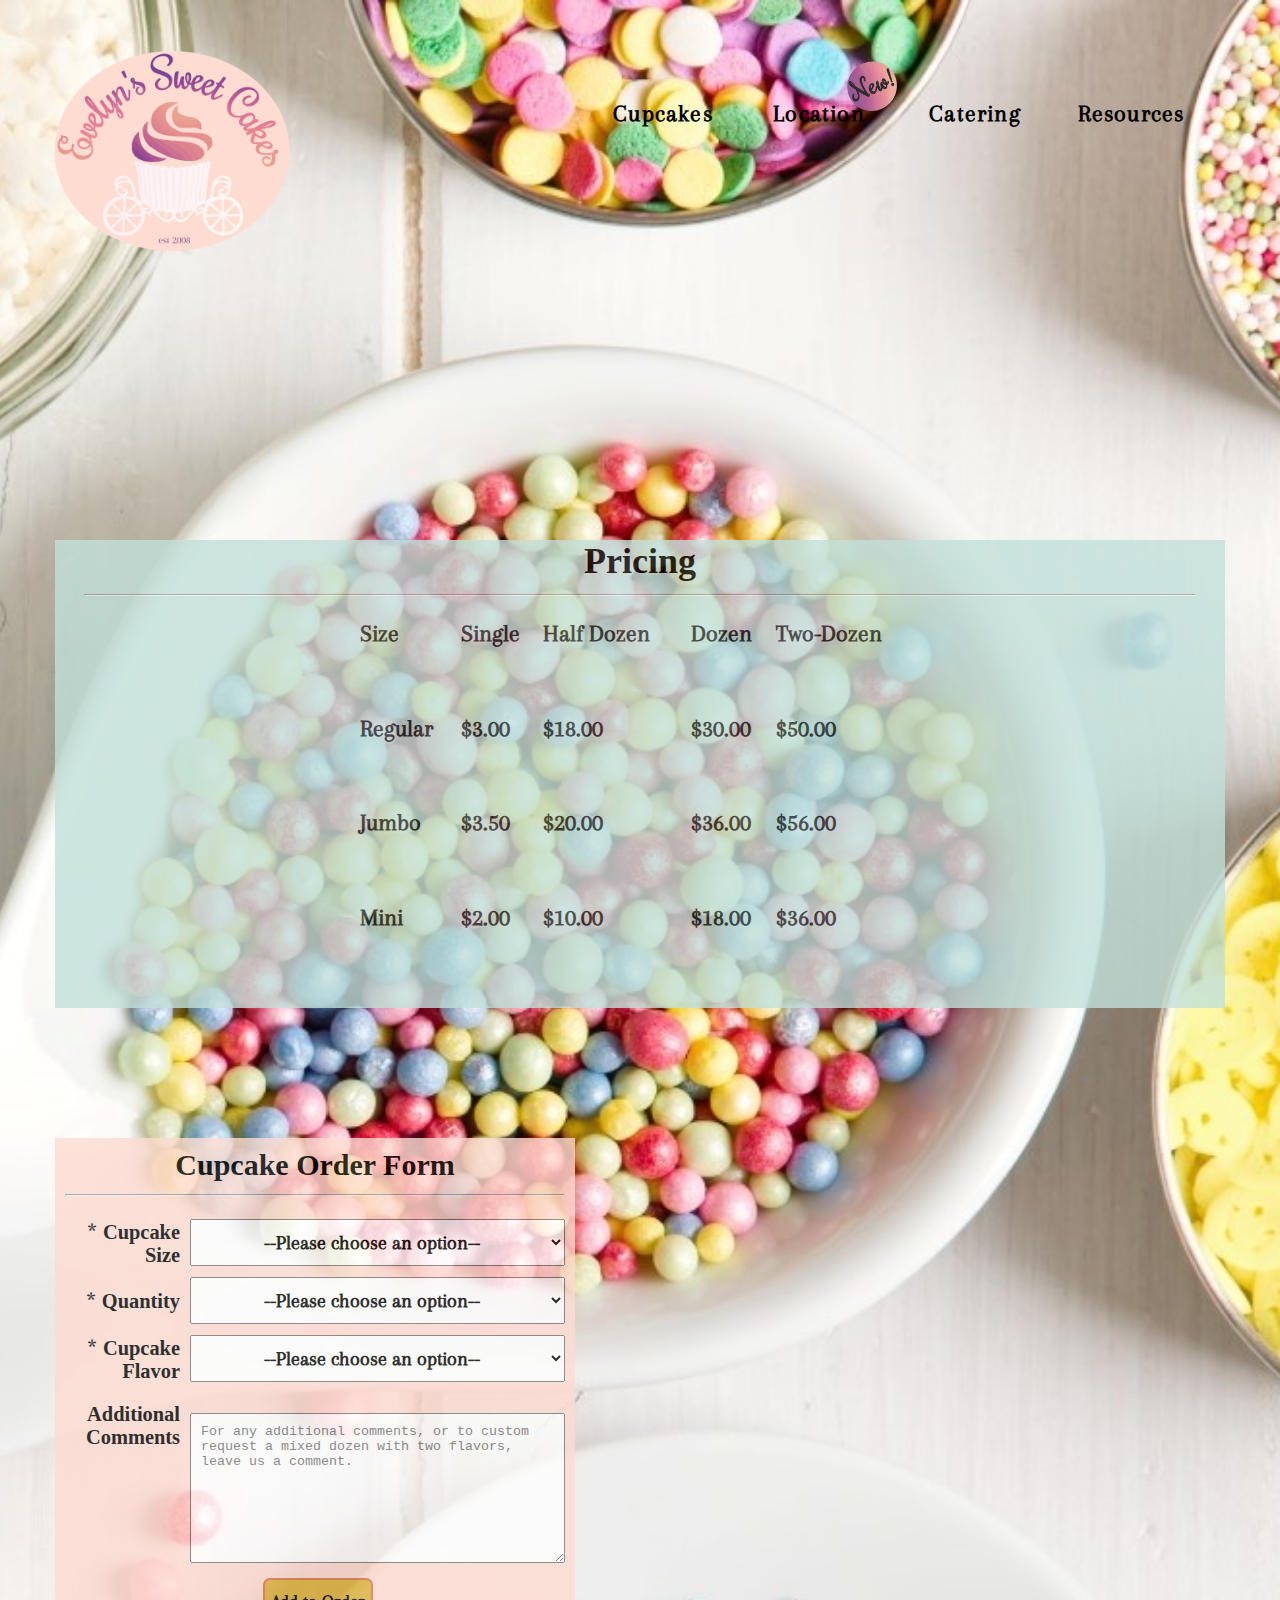
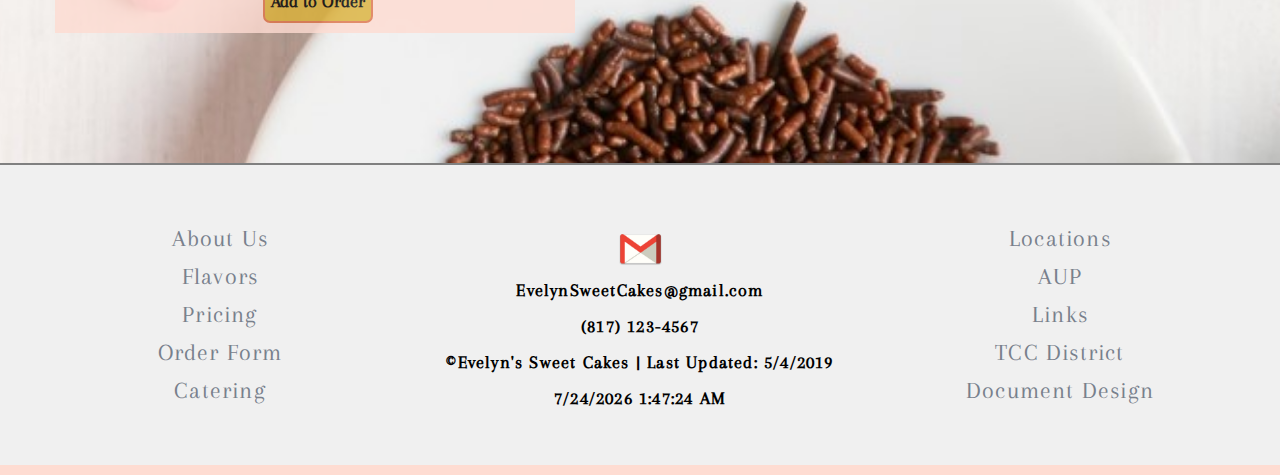
<file: jds_table.htm>
<!--
 Name: Justin Smith
   Course: ITSE 2402
   Date: 4/25/2019
   Date updated: 5/4/2019
   Final Project - Evelyn's Sweet Cakes
   Description: Pricing/Order Form for Evelyn's Sweet Cakes Website
   Filename: jds_table.htm
-->

<!DOCTYPE HTML>
<html >

<head>
	<title>Pricing</title> 
	<script src="scripts/jds_header.js"></script>
	<meta charset="utf-8" />
	<meta name="description" content="Evelyn's Sweet Cakes, scratch made cupcakes for any occasion">
	<meta name="keywords" content="pricing, Order Form, purchase, shop, buy">
	<meta name="author" content="Justin Smith">
	<meta name="viewport" content="width=device-width,initial-scale=1.0">	  
	<link rel="stylesheet" media="screen" href="css/jds_styles.css"  />
	<link rel="shortcut icon" href="images/jds_favicon.jpeg" type="image/x-icon">
	
	<style>
		html{
			background-image:url("images/jds_sprinkles.jpeg");
			background-position: center; /* Center the image */
			background-repeat: no-repeat; /* Do not repeat the image */
			background-size: cover; /* Resize the background image to cover the entire container */
		}
		#header_div{
			height:550px;			
		}
		
		/*pricing table*/
		#pricing_table{
			width:50%;
			height: 400px;
			margin:auto;
			background-color:#c2e0da;
			padding:10px;
			opacity:.8;
			font-weight:900;
			font-family: 'Arapey', serif;
		}
		#pricing_div h2{
			font-size:1.5rem;
		}
		#table_headings{
			text-align:left;
		}
		#pricing_div{
			width:75%;
			background-color:#c2e0da;
			margin:auto;
			//float:left;
			opacity:.8;		
		}
		#pricing_table tr, #pricing_table td, #pricing_table th {
			font-weight:900;
			font-family: 'Arapey', serif;
		}
		/*end pricing table*/
		

		
		h2{
			text-align:center;
			font-family: 'Rochester', cursive; 
			font-size:1.25rem;
			font-weight:600;
		}
		#order_details_div{
			display:none;
			clear:right;
			float:right;
			width:40%;
			min-height:300px;
			margin:10% 5%;
			//border:1px solid black;
			background-color:#FEDCD2;
			opacity:.8;
			padding:10px;
			font-family: 'Arapey', serif;
			
		}
		#order_details_div p{
			padding:10px;
			margin:auto;
			font-size:1rem;
			font-family: 'Arapey', serif;
			font-weight:600;
		}
		#order_details_div li{
			padding:10px;
			margin:auto;
			font-size:1rem;
			font-family: 'Arapey', serif;
			font-weight:600;
		}
		#order_details_div ul:nth-of-type(1){
			clear:left;
			float:left;
			list-style-type:disc;
		}
		#order_details_div ul:nth-of-type(2){
			clear:right;
			float:right;
		}
		#order_details_div p{
			padding-top:15%;
			clear:both;
		}
		#order_details_div li:hover{
			color:inherit;
		}
		
		
		/*form styles*/
		#order_form{
			width:40%;
			min-height:55vh;
			margin:10% 5%;
			background-color:#FEDCD2;
			opacity:.8;
			z-index:2;
			float:left;	
			padding:10px;
			font-family: 'Arapey', serif;	
			position:relative;							
		}
		.form-row1{	/*each row of the form*/
			display:flex;
			width:100%;
			  
		}
		.form-row1 label{	/*form label styles*/
			flex:1 1 auto;
			width:20%;
			padding:10px;
			text-align:right;
			font-family: 'Rochester', cursive;
			font-size:.9rem;
			font-weight:600;
		
		}
		.form-row1 select{		/*form select styles*/
			flex:1 1 auto;
			width:70%;
			padding:10px;
			margin:auto;
			font-size:.9rem;
			font-family: 'Arapey', serif;
			font-weight:600;
		}
		.form-row1 option{
			text-align:center;
			font-family: 'Arapey', serif;
			font-weight:600;			
			
		}
		.form-row1 textarea{
			flex:1 1 auto;
			width:70%;
			padding:10px;
			margin-top:20px;
		}
		#button1{	/*button containers styles*/
			position:absolute;
			bottom:10px;
			left:40%;			
		}
		button{	/*button styles*/
			height:45px;
			background:#DCB239;
			border:2px solid #DF744A;
			border-radius:7px;
			font-family: 'Arapey', serif;
			font-weight:700;
			font-size:.75rem;
		}
		button:hover{
			box-shadow:2px 2px 15px 2px #DF744A; 
		}
		#errorBox{
			text-align:center;
			color:#DF744A;
			font-family:inherit;
			padding-bottom:15px;
		}
		/*end form styles*/ 
	
		@media screen and (max-width:1350px){`
			#pricing_table{
				width:100%;
				
			}
			#pricing_div{
				width:90%;
			}
			.form-row1 label, .form-row1 select, #order_details_div p, .form-row1 option{
				font-size:.85rem;
			}
		}
		@media screen and (max-width:1050px){
			#order_form{
				width:90%;
				float:none;
				margin:40px auto;
			}
			#order_details_div{
				width:90%;
				float:none;
				margin:40px auto;
			}
			button{	/*button styles*/
				height:auto;
				
			}
		}
		
	</style>
	
</head>

<body>	
	<nav id="nav">
		<ul>		 
			<li>Cupcakes
				<div class="dropdown-content">
					<a href="jds_flavors.htm" title="Flavors">Flavors</a>
					<a href="jds_table.htm" title="Pricing">Pricing</a>
					<a href="jds_form.htm" title="Order">Order</a>
				</div>
			</li>
			<li >
				<a href="jds_location.htm" title="Location">Location</a>
				<img src="images/jds_new.png" alt="New Label" title="New Label" id="new"/>
			</li>
			<li>
				<a href="jds_catering.htm" title="Catering">Catering</a>				
			</li>	
			<li>Resources
				<div class="dropdown-content">
					<a href="jds_links.htm" title="Additional Links">Links</a>
					<a href="jds_aup.htm" title="Acceptable Use Policy">AUP</a><a href="jds_design.htm" target="_blank" title="Document Design">Design</a>					
					<a href="https://www.tccd.edu/" target="_blank" title="TCC District Page">TCC District</a>			
			</li>
		</ul>		
	</nav>
	
	<div style="width:100%;" id="header_div">
		
	<!--div that has nav and logo floated over it-->
	</div>
	
	
	
	
	<div class="main_content" name="main_content" >
	
		<div id="pricing_div">
			<h2>Pricing</h2><hr style="width:95%">
			<table id="pricing_table">
					<tr id="table_headings" class="headings" >
						<th>Size</th>
						<th>Single</th>
						<th>Half Dozen</th>
						<th>Dozen</th>
						<th>Two-Dozen</th>
						
					</tr>				
					<tr>
						<td class="headings">Regular</td>
						<td>&#36;3.00</td>
						<td>&#36;18.00</td>
						<td>&#36;30.00</td>
						<td>&#36;50.00</td>
						
					</tr>
					<tr>
						<td class="headings">Jumbo</td>
						<td>&#36;3.50</td>
						<td>&#36;20.00</td>
						<td>&#36;36.00</td>
						<td>&#36;56.00</td>					
					</tr>
					<tr>
						<td class="headings">Mini</td>
						<td>&#36;2.00</td>
						<td>&#36;10.00</td>
						<td>&#36;18.00</td>
						<td>&#36;36.00</td>
					</tr>				
			</table>
		</div>	
	
		<form name="order_form" id="order_form" onSubmit="return false" autocomplete="on">
				<h2 >Cupcake Order Form</h2><hr>					
				<fieldset id="order_info">	
					<div class="form-row1">
						<label for="size"><abbr>&#42; </abbr>Cupcake Size</label>
						<select id="size-select" name="select" >
							<option value="-1">--Please choose an option--</option>
							<option value="Regular">Regular</option>
							<option value="Mini">Mini</option>
							<option value="Jumbo">Jumbo</option>
						</select>
					</div>	
					<div class="form-row1">
						<label for="quantity"><abbr>&#42; </abbr>Quantity</label>
						<select id="quantity-select" name="select" >
							<option value="-1">--Please choose an option--</option>
							<option value="Half">Half Dozen</option>
							<option value="One">One Dozen</option>
							<option value="Two">Two Dozen</option>
						</select>
					</div>
					<div class="form-row1">
						<label for="cupcake_flavor"><abbr>&#42; </abbr>Cupcake Flavor</label>
						<select id="flavor_select" name="select" >
							<option value="-1">--Please choose an option--</option>
							<option value="Tall Dark and Handsome">Tall Dark and Handsome</option>
							<option value="Strawberry Delight">Strawberry Delight</option>
							<option value="Carrot">Carrot</option>
							<option value="Lemon">Lemon</option>
							<option value="Wedding Cake">Wedding Cake</option>
							<option value="Red Velvet">Red Velvet</option>
							<option value="Birthday Surprise">Birthday Surprise</option>
							<option value="Miss Unicorn">Miss Unicorn</option>
							<option value="Peanut Butter">Peanut Butter</option>
							<option value="Crème Brûlée">Crème Brûlée</option>
							<option value="Toasted Coconut">Toasted Coconut</option>
							<option value="Bahama Mama">Bahama Mama</option>
						</select>						
					</div>	
					<div class="form-row1">
						<label for="comments">Additional Comments</label>
						<textarea rows="2" cols="20" wrap="soft" style="height:150px"  size="50" maxlength="450" placeholder="For any additional comments, or to custom request a mixed dozen with two flavors, leave us a comment."></textarea>
					</div>					
					<div id="button1">
						<button id="addBtn" name="addBtn" type="submit" >Add to Order</button>					
					</div>
				</fieldset>				
			</form>	

			<div id="order_details_div">	
				<h2>Order Details</h2><hr>
				<ul style="list-style-type:disc;" id="order_details"></ul>
				<ul id="price_area"></ul>
				<p id="total"></p>
				<button id="submit_order" name="submit" type="submit" >Submit Order</button> 
				<button id="reset_order" name="reset" type="reset" >Clear
				Order</button> 
			</div>		
	</div>
	
	
	
	
	<hr style="clear:both;" noshade>
			
	<footer>
		<div class="sitemap">
			
			<a href="https://j-smith3.github.io/" title="About Us">About Us</a><br/>
			<a href="jds_flavors.htm" title="Flavors">Flavors</a><br/>
			<a href="jds_table.htm" title="Pricing">Pricing</a><br/>			
			<a href="jds_form.htm" title="Order Form">Order Form</a><br/>
			<a href="jds_catering.htm" title="Catering">Catering</a><br/>			
		</div>
		<div id="contact_info">
			<p>
				<a href="mailto:EvelynSweetCakes@gmail.com" ><img id="email" src="images/jds_email.png" alt="email symbol and button" title="Email Us" /></a><br/> 
				Evelyn<span class="hideThisText">Gibberish</span>SweetCakes@gmail.com<br/>
				<a href="tel:+18171234567" id="phone_num" title="Call for Questions or Orders">(817) 123-4567</a><br/>
				&copy;Evelyn's Sweet Cakes | Last Updated: 5/4/2019
			</p>
			<p id="date"></p>
		</div>
		<div class="sitemap">			
			<a href="jds_location.htm" title="Locations">Locations</a><br/>
			<a href="jds_aup.htm" title="Acceptable Use Policy">AUP</a><br/>
			<a href="jds_links.htm" title="Additional Links"> Links</a><br/>
			<a href="https://www.tccd.edu/" target="_blank" title="TCC District Page">TCC District</a><br/>
			<a href="jds_design.htm" target="_blank" title="Document Design">Document Design</a>
		</div>
	</footer>
	
	<script src="scripts/jds_order.js"></script>
	<script src="scripts/jds_time.js"></script>
</body>

</html>
</file>
<file: css/jds_styles.css>
/*
 Name: Justin Smith
   Course: ITSE 2402
   Date: 4/13/2019
   Date updated: 5/4/2019
   Final Project - Evelyn's Sweet Cakes
   Description: Style sheet for Evelyn's Sweet Cakes Website. Will cover base styles for all pages
   Filename: jds_styles.css
   
   
Color Scheme
Powder: #c2e0da;
Peach: #FEDCD2;
Warm: #DF744A;
Lemon: #DCB239;   
Linen: #FAF0E6;

Fonts   
font-family: 'Arapey', serif;
font-family: 'Rochester', cursive;      
*/


@import url('https://fonts.googleapis.com/css?family=Arapey|Rochester');

/* apply a natural box layout model to all elements */
* {
   -moz-box-sizing: border-box;
   -webkit-box-sizing: border-box;
   box-sizing: border-box;
}

/* reset rules */
html, body, div, span,h1, h2, h3,
h4, h5, h6, p, blockquote, pre,
a, abbr, acronym, address, cite, 
em, img, small,strong, dl, dt, dd, ol, ul, li,
fieldset, form, label, legend,
table, caption, tbody, tfoot, thead, tr, th, td,
article, aside,
figure, figcaption, footer, header, 
menu, nav, section{
   margin: 0;
   padding: 0;
   border: 0;
   font-size: 24px;
   font-weight:550;
   font-family: 'Arapey', serif;
   vertical-align: baseline;
   list-style:none;
}
html{	/*html styles*/
	
	background:#FEDCD2;
	
}
body {		/*body styles*/
	background-color:;
	width:100%;
	//width:100vw;
	margin-top:-10px;
	//margin-left:-10px;
	border-radius:;	
}

#alertbox{		/*styles for the dynamic alert box */
			text-align:center;
			font-family: 'Arapey', serif;
			padding:10px;
			font-weight:600;
			background:green;
		}


/*Header Styles including navigation and logo*/
header, #nav{	/*header and nav section*/
	position:absolute;
	z-index:2;
}
header{
	top:5%;
	left:-25px;
}
#nav{
	top:10%;
	right:5%;
}
#logo{	/*#logo is the image that holds the logo*/
	float:left;
	width:400px;
	height:auto;
	border:0;
}
#nav{		/*navigation area*/
	float:right;
	padding:10px;
	text-decoration:none;
	color: black;


}
#nav li{			/*navigation list items (links)*/
	display:inline-block;
	width:150px;
	text-align:center;	
	font-weight:900;
	letter-spacing:.05rem;
	
	
}
#nav li >a {
	text-decoration:none;
	font-weight:inherit;
	font-family: 'Arapey', serif;
	color:inherit;
}

.dropdown-content a:hover {	/*dropdown-content holds the dropdown items */
	//background-color: #ddd;	/*change the color when hovered over*/
}
#nav li:hover .dropdown-content {/*display hidden content in list */
  display: block;
}
.dropdown-content a {		 /*styles for links */
  color:black;
  text-decoration: none;
  display: block;
  text-align: center;
  padding: 12px 0px 12px 20px;
  height:50px;
  font-weight:900;
  letter-spacing:.05rem;

}
.dropdown-content {/*dropdown-content holds the dropdown items */
  display: none;
  position: absolute;
  min-width:125px; 
  z-index: 1;
  text-align:center;
}
li:hover, li a:hover{
	color:#DCB239; 
	
}

#new{
	height:50px;
	width:50px;
	position:absolute;
	bottom:25px;
	right:50%;
	margin:0;
	
}

/*media styles for header and nav section*/
@media screen and (max-width: 1150px){
	#nav li{
		width:100px;
	}
}
@media screen and (max-width: 900px){
	#nav li{
		width:auto;
	}	
}
@media screen and (max-width: 750px){
	#nav{
		position:relative;
		top:300px;
		left:15px;
		clear:both;
		float:none;
		margin:auto auto;
		padding:0;
	}	
	#logo{
		position:relative;
		float:none;		
	}
	header{
		position:absolute;
		left:0;
		right:0;
		top:0;
		bottom:0;
		padding:0;
		margin:0;
		height:300px;
	}
	header div {
		width:100%;
		padding:0;
		margin:auto auto;
		height:300px;
		display: flex;
		align-items: center;
		justify-content: center;
	}
}
@media screen and (max-width: 450px){
	#nav li{
		font-size:.95rem;
		width:auto;
	}
	#nav{
		width:100%;
		left:25px;
	}
	.dropdown-content a {
		font-size:.95rem;
		width:auto;
		padding:2px 0px;
		left:-15px;
		position:relative;
	}
	#new{
		right:60%;
	}
}
@media screen and (max-width: 385px){
	#nav li{
		font-size:.75rem;
		width:auto;
	}
	a{
		font-size:.75rem;
	}
	.dropdown-content a {
		font-size:.75rem;	
	}
	
}
@media screen and (max-width: 350px){
	#nav li{
		font-size:.70rem;
		width:auto;
	}	
	a{
		font-size:.70rem;
	}
	.dropdown-content a {
		font-size:.70rem;		
	}
}
/*///////////////END HEADER AND NAV SECTION////////////////////*/




/*.main_content is the section of the page that will hold the related page information */
.main_content{
	clear:both;
	margin-left:-10px;
	margin-right:-10px;
}
/*media rules for main content*/
@media screen and (max-width: 800px){
	
}





/*FOOTER STYLES*/
footer{			/*defines the footer container*/
	background-color:rgb(240, 240, 240);
	min-height:300px;
	padding:10px;
	width:100%;
	display: flex;
    align-items: center;
    justify-content: center;
	line-height:1.5rem;
	font-size:.75rem;
	font-family: 'Arapey', serif;
	margin-top:-12px;
}
footer * {
	font-family: 'Arapey', serif;
	
}
footer div, footer div p{	/*sets the inner containers*/
	font-size:.75rem;
	font-weight:650;
	letter-spacing:.05rem;
	text-align:center;
	font-family: inherit;
}
footer div{
	flex:1 1 auto;
	width:30vw;
	padding:10px;
	font-family: inherit;
}
footer div a{	/*link in footer*/
	text-decoration:none;
	font-family: inherit;
}
footer div a:hover{	/*link in footer*/
	text-decoration:none;
	font-family: inherit;
	color:#DF744A; 
}
#email{		/*email logo*/
	width:45px;
	height:auto;
	top:12px;
	position:relative;
	font-family: inherit;
}
#date{
	padding:0; margin:0;
}
.sitemap a{
	color: rgb(120, 128, 140);
	font-family: inherit;
}
.hideThisText{	/*this content helps secure the email from spam attacks*/
	display:none;
	
}
#contact_info{/*format the email address*/
	font-family: inherit;
}
#phone_num{/*format the phone number*/
	text-decoration:none;
	color: black;
	font-size:inherit;
	font-family: inherit;
	line-height:inherit;
	font-weight:inherit;
}
/*media styles for footer section*/
@media screen and (max-width: 800px){
	footer div, footer div p{	
		font-size:.75rem;
	}
	.sitemap a{
		font-size:.75rem;
	}
}
@media screen and (max-width: 450px){
	footer div, footer div p{	
		font-size:.45rem;
	}
	#email{		/*email logo*/
	width:35px;
	height:auto;
	top:8px;
	position:relative;
	}
	.sitemap a{
		font-size:.55rem;
	}
	.sitemap{
		width:10vw;
	}
}
</file>
<file: css/jds_home_styles.css>
/*
 Name: Justin Smith
   Course: ITSE 2402
   Date: 5/3/2019
   Date updated: 5/3/2019
   Final Project - Evelyn's Sweet Cakes
   Description: Style sheet for Evelyn's Sweet Cakes Website. Home Page
   Filename: jds_home_styles.css
   
   
Color Scheme
Powder: #c2e0da;
Peach: #FEDCD2;
Warm: #DF744A;
Lemon: #DCB239;   
Linen: #FAF0E6;

Fonts   
font-family: 'Arapey', serif;
font-family: 'Rochester', cursive;      
*/


#cupcake_img img{	/*container for main image*/
			width:100%;
			height:100vh;
			
		}
		#cupcake_img{	/*cupcake image*/
			margin-left:-10px;
			margin-right:-10px;
		}
		#Cupcakes_small, #colorful_cupcakes_small{	/*mobile size images*/
			display:none;
		}
		#about_us{	/*container for about us section*/
			//position:absolute;	
			background-color:#FEDCD2;		
			font-size:2rem;
			
		}		
		#about_us h2{	/*heading for about us section*/
			font-size:2.25rem;
			margin:5% 5% 0 5%;
			font-family: 'Rochester', cursive;  
		}
		#about_us p{	/*p for about us section*/
			padding:20px;
			margin:0 5% 5% 5%;
			font-size:1.25rem;
			font-weight:500;
			min-height:300px;
			text-indent:25px;	
		}
		#down_arrow{	/*styles for drop down arrow*/
			font-size:3.5rem;
			font-weight:400;
			text-align:center;
			margin-top:-85px;			
			transform: rotate(90deg);
		}		
		
		#colorful_cupcakes{ /*the image*/
			height:600px;
			width:100%;			
		}
		.image_div{	/*image div container*/
			display: flex;
			align-items: center;
			justify-content: center;
			margin-bottom:-10px;
		}
		#extra{	/*second body paragraph*/
			min-height:60vh;
			background-color:#c2e0da;			
			padding-top:3%;
			width:100%;
			margin-bottom:-60px;
		}
		#extra p{
			padding:20px;
			margin:3% 5% 3% 5%;
			font-size:1.25rem;
			font-weight:500;
			padding:10px;
			text-indent:25px;			
		}
		#extra p a{
			text-decoration:none;
			color:#DF744A;
			font-weight:500;
			font-size:1rem;
		}
		#extra p a:hover{
			font-weight:600;
		}
		@media screen and (max-width: 700px){
			#about_us p, #extra p{
					font-size:.85rem;
					padding:10px;					
			}
			#extra p a{
				font-size:.85rem;
			}
			#extra p{
				padding-top:10%;
			}
		}
		@media screen and (max-width: 500px){	/*style rules for smaller devices*/
			
			#Cupcakes, #colorful_cupcakes{
				display:none;
			}
			#Cupcakes_small{
				display:block;
				width:100%;
				margin-top:-20px;
				height:600px;
			}
			#down_arrow{
				display:none;
			}
			#colorful_cupcakes_small{
				height:auto;
				display:block;
				width:100%;
			}			
			#about_us{
				padding:30px;
			}
		}
</file>
